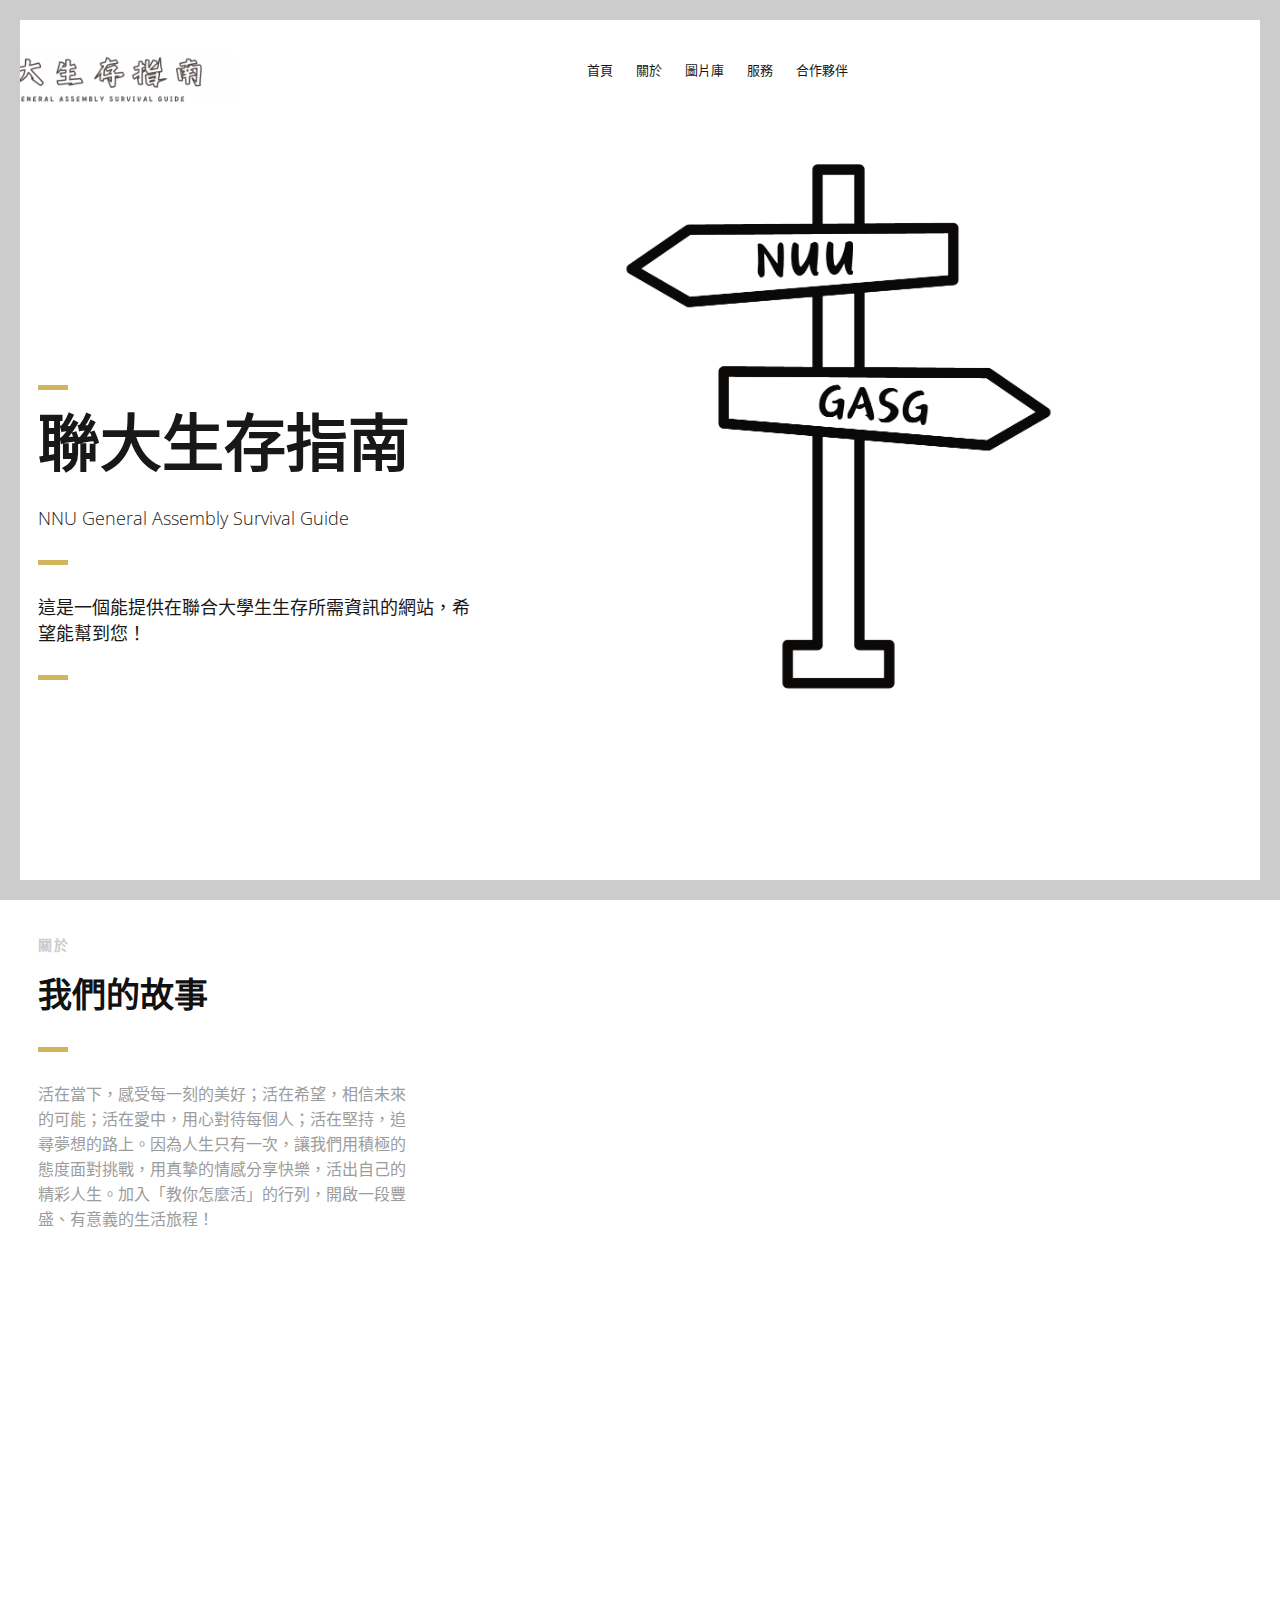
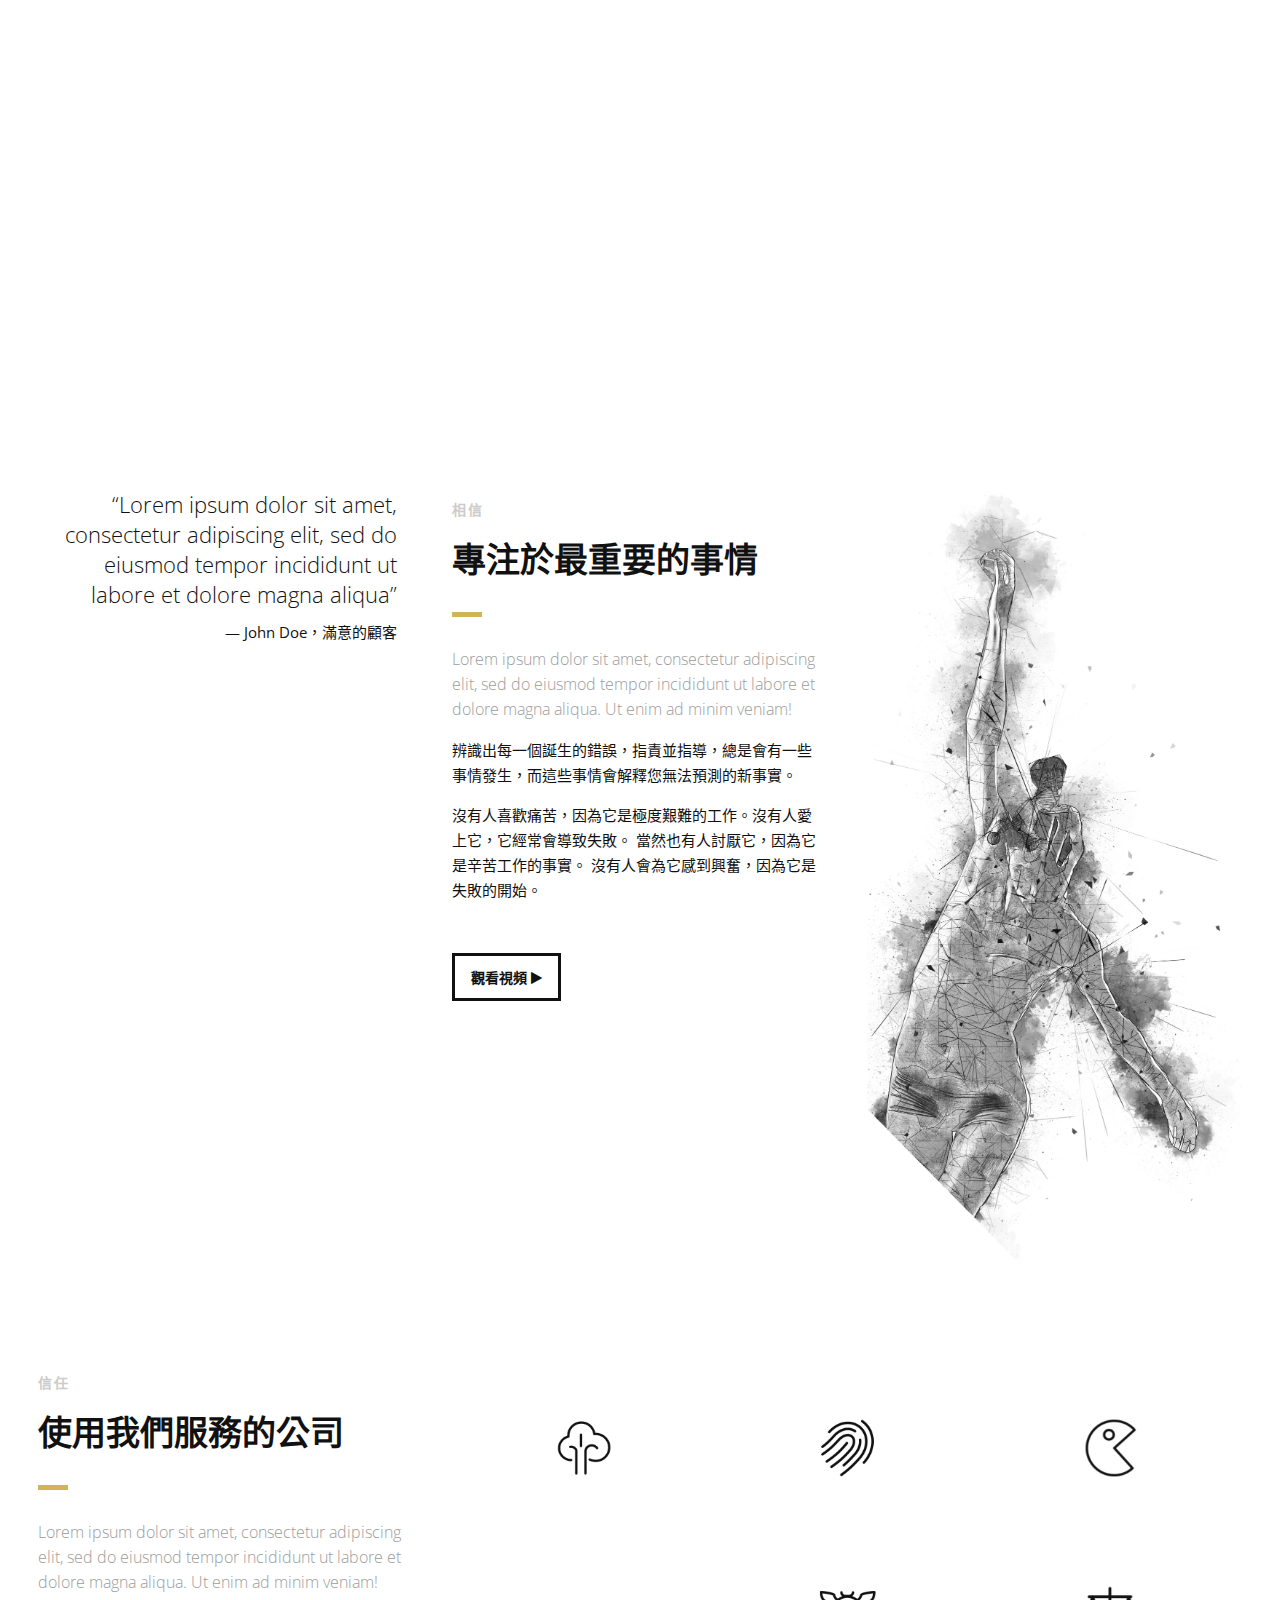
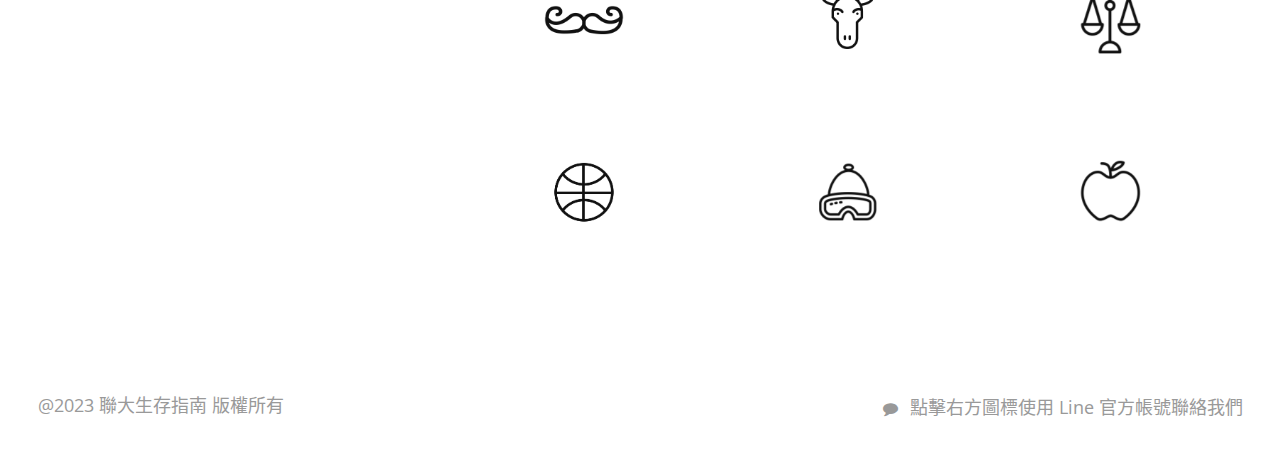
<file: index.html>
<!DOCTYPE html>
<html lang="zh-TW">
<head>
    <meta charset="UTF-8">

    <!-- 頁面標題 -->
    <title>聯大生存指南</title>

    <!-- Meta 關鍵字和描述 -->
    <meta name="keywords" content="">
    <meta name="description" content="">
    <meta name="viewport" content="width=device-width, initial-scale=1.0, user-scalable=no"/>

    <!-- Favicon -->
    <link rel="shortcut icon" href="images/favicon.ico" title="Favicon"/>

    <!-- 主要 CSS 檔案 -->
    <link rel="stylesheet" href="css/style.css">

    <!-- Namari Color CSS -->
    <link rel="stylesheet" href="css/namari-color.css">

    <!-- Icon Fonts - Font Awesome Icons -->
    <link rel="stylesheet" href="css/font-awesome.min.css">

    <!-- Animate CSS -->
    <link href="css/animate.css" rel="stylesheet" type="text/css">

    <!-- Google Webfonts -->
    <link href='https://fonts.googleapis.com/css?family=Open+Sans:400,300,600,700,800' rel='stylesheet' type='text/css'>
</head>
<body>

<!-- 預載動畫 -->
<div id="preloader">
    <div id="status" class="la-ball-triangle-path">
        <div></div>
        <div></div>
        <div></div>
    </div>
</div>
<!-- 預載動畫結束 -->

<div class="page-border" data-wow-duration="0.7s" data-wow-delay="0.2s">
    <div class="top-border wow fadeInDown animated" style="visibility: visible; animation-name: fadeInDown;"></div>
    <div class="right-border wow fadeInRight animated" style="visibility: visible; animation-name: fadeInRight;"></div>
    <div class="bottom-border wow fadeInUp animated" style="visibility: visible; animation-name: fadeInUp;"></div>
    <div class="left-border wow fadeInLeft animated" style="visibility: visible; animation-name: fadeInLeft;"></div>
</div>

<div id="wrapper">

    <header id="banner" class="scrollto clearfix" data-enllax-ratio=".5">
        <div id="header" class="nav-collapse">
            <div class="row clearfix">
                <div class="col-1">

                    <!-- Logo -->
                    <div id="logo">
                        <!-- 橫幅上顯示的標誌 -->
                        <img src="images/logo.png" id="banner-logo" alt="登陸頁"/>
                        <!-- 沿用在粘性導航欄上的標誌 -->
                        <img src="images/logo-2.png" id="navigation-logo" alt="登陸頁"/>
                    </div>
                    <!-- Logo 結束 -->

                    <aside>
                        
                    </aside>

                    <!-- 主導覽 -->
                    <nav id="nav-main">
                        <ul>
                            <li>
                                <a href="#banner">首頁</a>
                            </li>
                            <li>
                                <a href="#about">關於</a>
                            </li>
                            <li>
                                <a href="#gallery">圖片庫</a>
                            </li>
                            <li>
                                <a href="#services">服務</a>
                            </li>
                            <li>
                                <a href="#clients">合作夥伴</a>
                            </li>
                        </ul>
                    </nav>
                    <!-- 主導覽結束 -->

                    <div id="nav-trigger"><span></span></div>
                    <nav id="nav-mobile"></nav>

                </div>
            </div>
        </div>
        <!-- 頁首結束 -->

        <!-- 橫幅內容 -->
        <div id="banner-content" class="row clearfix">
            <div class="col-38">
                <div class="section-heading">
                    
                    <h1>聯大生存指南</h1>
                    <h2>NNU General Assembly Survival Guide</h2>
                    <h2>這是一個能提供在聯合大學生生存所需資訊的網站，希望能幫到您！</h2>
                </div>
            </div>
        </div>
        <!-- 橫幅內容結束 -->
    </header>

    <!-- 主要內容區域 -->
    <main id="content">
       
        <!--介紹-->
        <section id="about" class="introduction scrollto">
            <div class="row clearfix">
                <div class="col-3">
                    <div class="section-heading">
                        <h3>關於</h3>
                        <h2 class="section-title">我們的故事</h2>
                        <p class="section-subtitle">活在當下，感受每一刻的美好；活在希望，相信未來的可能；活在愛中，用心對待每個人；活在堅持，追尋夢想的路上。因為人生只有一次，讓我們用積極的態度面對挑戰，用真摯的情感分享快樂，活出自己的精彩人生。加入「教你怎麼活」的行列，開啟一段豐盛、有意義的生活旅程！</p>
                    </div>
                </div>
                <div class="col-2-3">
                    <!--圖示區塊-->
                    <div class="col-2 icon-block icon-top wow fadeInUp" data-wow-delay="0.1s">
                        <!--圖示-->
                        <div class="icon">
                            <i class="fa fa-html5 fa-2x"></i>
                        </div>
                        <!--圖示區塊描述-->
                        <div class="icon-block-description">
                            <h4>豐富</h4>
                            <p>具有豐富的資料儲備量供您查閱．</p>
                        </div>
                    </div>
                    <!--圖示區塊結束-->
                    <!--圖示區塊-->
                    <div class="col-2 icon-block icon-top wow fadeInUp" data-wow-delay="0.3s">
                        <!--圖示-->
                        <div class="icon">
                            <i class="fa fa-bolt fa-2x"></i>
                        </div>
                        <!--圖示區塊描述-->
                        <div class="icon-block-description">
                            <h4>簡約</h4>
                            <p>畫面簡潔、易用，提供舒適的檢閱體驗．</p>
                        </div>
                    </div>
                    <!--圖示區塊結束-->
                    <!--圖示區塊-->
                    <div class="col-2 icon-block icon-top wow fadeInUp" data-wow-delay="0.5s">
                        <!--圖示-->
                        <div class="icon">
                            <i class="fa fa-tablet fa-2x"></i>
                        </div>
                        <!--圖示區塊描述-->
                        <div class="icon-block-description">
                            <h4>設備通用</h4>
                            <p>在這個時代，我們的設備和螢幕大小各異，我們確保您的頁面在任何裝置上都有最佳的體驗．</p>
                        </div>
                    </div>
                    <!--圖示區塊結束-->
                    <!--圖示區塊-->
                    <div class="col-2 icon-block icon-top wow fadeInUp" data-wow-delay="0.7s">
                        <!--圖示-->
                        <div class="icon">
                            <i class="fa fa-rocket fa-2x"></i>
                        </div>
                        <!--圖示區塊描述-->
                        <div class="icon-block-description">
                            <h4>持續更新</h4>
                            <p>網頁內容持續更新，確保最新的資訊來源．</p>
                        </div>
                    </div>
                    <!--圖示區塊結束-->
                </div>
            </div>
        </section>
        <!--介紹結束-->

        <!--圖片庫-->
        <aside id="gallery" class="row text-center scrollto clearfix" data-featherlight-gallery data-featherlight-filter="a">
            <a href="images/gallery-images/gallery-image-1.jpg" data-featherlight="image" class="col-3 wow fadeIn" data-wow-delay="0.1s"><img src="images/gallery-images/gallery-image-1.jpg" alt="登陸頁"/></a>
            <a href="images/gallery-images/gallery-image-2.jpg" data-featherlight="image" class="col-3 wow fadeIn" data-wow-delay="0.3s"><img src="images/gallery-images/gallery-image-2.jpg" alt="登陸頁"/></a>
            <a href="images/gallery-images/gallery-image-3.jpg" data-featherlight="image" class="col-3 wow fadeIn" data-wow-delay="0.5s"><img src="images/gallery-images/gallery-image-3.jpg" alt="登陸頁"/></a>
            <a href="images/gallery-images/gallery-image-4.jpg" data-featherlight="image" class="col-3 wow fadeIn" data-wow-delay="1.1s"><img src="images/gallery-images/gallery-image-4.jpg" alt="登陸頁"/></a>
            <a href="images/gallery-images/gallery-image-5.jpg" data-featherlight="image" class="col-3 wow fadeIn" data-wow-delay="0.9s"><img src="images/gallery-images/gallery-image-5.jpg" alt="登陸頁"/></a>
            <a href="images/gallery-images/gallery-image-6.jpg" data-featherlight="image" class="col-3 wow fadeIn" data-wow-delay="0.7s"><img src="images/gallery-images/gallery-image-6.jpg" alt="登陸頁"/></a>
        </aside>
        <!--圖片庫結束-->

        <!--內容區域-->
        <div id="services" class="scrollto clearfix">
            <div class="row no-padding-bottom clearfix">
                <!--左側內容-->
                <div class="col-3">
                    <!--用戶評價-->
                    <blockquote class="testimonial text-right bigtest">
                        <q>Lorem ipsum dolor sit amet, consectetur adipiscing elit, sed do eiusmod tempor incididunt ut labore et dolore magna aliqua</q>
                        <footer>— John Doe，滿意的顧客</footer>
                    </blockquote>
                    <!-- 結束評價-->

                </div>
                <!-- 左側內容結束-->

                <!-- 右側內容-->
                <div class="col-3">
                    <div class="section-heading">
                        <h3>相信</h3>
                        <h2 class="section-title">專注於最重要的事情</h2>
                        <p class="section-subtitle">Lorem ipsum dolor sit amet, consectetur adipiscing elit, sed do eiusmod tempor incididunt ut labore et dolore magna aliqua. Ut enim ad minim veniam!</p>
                    </div>
                    <p>辨識出每一個誕生的錯誤，指責並指導，總是會有一些事情發生，而這些事情會解釋您無法預測的新事實。</p>
                    <p>
                        沒有人喜歡痛苦，因為它是極度艱難的工作。沒有人愛上它，它經常會導致失敗。
                        當然也有人討厭它，因為它是辛苦工作的事實。
                        沒有人會為它感到興奮，因為它是失敗的開始。
                    </p>
                    <!-- 將"UYJ5IjBRlW8"替換為您YouTube視頻的ID（在URL中找到） -->
                    <a href="#" data-videoid="UYJ5IjBRlW8" data-videosite="youtube" class="button video link-lightbox">
                        觀看視頻 <i class="fa fa-play" aria-hidden="true"></i>
                    </a>
                </div>
                <!-- 右側內容結束-->

                <div class="col-3">
                    <img src="images/dancer.jpg" alt="舞者"/>
                </div>

            </div>
        </div>
        <!-- 內容區域結束-->
        

        <!-- 客戶-->
        <section id="clients" class="scrollto clearfix">
            <div class="row clearfix">

                <div class="col-3">

                    <div class="section-heading">
                        <h3>信任</h3>
                        <h2 class="section-title">使用我們服務的公司</h2>
                        <p class="section-subtitle">Lorem ipsum dolor sit amet, consectetur adipiscing elit, sed do eiusmod tempor incididunt ut labore et dolore magna aliqua. Ut enim ad minim veniam!</p>
                    </div>

                </div>

                <div class="col-2-3">

                    <a href="#" class="col-3">
                        <img src="images/company-images/company-logo1.png" alt="公司"/>
                        <div class="client-overlay"><span>Tree</span></div>
                    </a>
                    <a href="#" class="col-3">
                        <img src="images/company-images/company-logo2.png" alt="公司"/>
                        <div class="client-overlay"><span>Fingerprint</span></div>
                    </a>
                    <a href="#" class="col-3">
                        <img src="images/company-images/company-logo3.png" alt="公司"/>
                        <div class="client-overlay"><span>The Man</span></div>
                    </a>
                    <a href="#" class="col-3">
                        <img src="images/company-images/company-logo4.png" alt="公司"/>
                        <div class="client-overlay"><span>Mustache</span></div>
                    </a>
                    <a href="#" class="col-3">
                        <img src="images/company-images/company-logo5.png" alt="公司"/>
                        <div class="client-overlay"><span>Goat</span></div>
                    </a>
                    <a href="#" class="col-3">
                        <img src="images/company-images/company-logo6.png" alt="公司"/>
                        <div class="client-overlay"><span>Justice</span></div>
                    </a>
                    <a href="#" class="col-3">
                        <img src="images/company-images/company-logo7.png" alt="公司"/>
                        <div class="client-overlay"><span>Ball</span></div>
                    </a>
                    <a href="#" class="col-3">
                        <img src="images/company-images/company-logo8.png" alt="公司"/>
                        <div class="client-overlay"><span>Cold</span></div>
                    </a>

                    <a href="#" class="col-3">
                        <img src="images/company-images/company-logo9.png" alt="公司"/>
                        <div class="client-overlay"><span>Cold</span></div>
                    </a>

                </div>

            </div>
        </section>
        <!--結束客戶-->

    </main>
    <!--結束主內容區域-->

    <!--頁腳-->
    <footer id="landing-footer" class="clearfix">
        <div class="row clearfix">

            <p id="copyright" class="col-2" style="font-size: 18px;">@2023   <a href="https://www.shapingrain.com" style="font-size: 18px;"> 聯大生存指南 </a> 版權所有 </p>

            <!-- 頁腳的社交圖標-->
            <ul class="col-2 social-icons">
                <li>
                    <a target="_blank" title="Line" href="https://line.me/ti/p/@251fdpaa">
                        <i class="fa fa-comment fa-1x"></i><span>Line</span>
                    </a>
                    <span style="display: inline-block; font-size: 18px;">點擊右方圖標使用 Line 官方帳號聯絡我們</span>
                </li>
            </ul>
            <!--結束頁腳的社交圖標-->



        </div>
    </footer>
    <!--結束頁腳-->

</div>

<!-- 包含JavaScript資源 -->
<script src="js/jquery.1.8.3.min.js"></script>
<script src="js/wow.min.js"></script>
<script src="js/featherlight.min.js"></script>
<script src="js/featherlight.gallery.min.js"></script>
<script src="js/jquery.enllax.min.js"></script>
<script src="js/jquery.scrollUp.min.js"></script>
<script src="js/jquery.easing.min.js"></script>
<script src="js/jquery.stickyNavbar.min.js"></script>
<script src="js/jquery.waypoints.min.js"></script>
<script src="js/images-loaded.min.js"></script>
<script src="js/lightbox.min.js"></script>
<script src="js/site.js"></script>

</body>
</html>
</file>
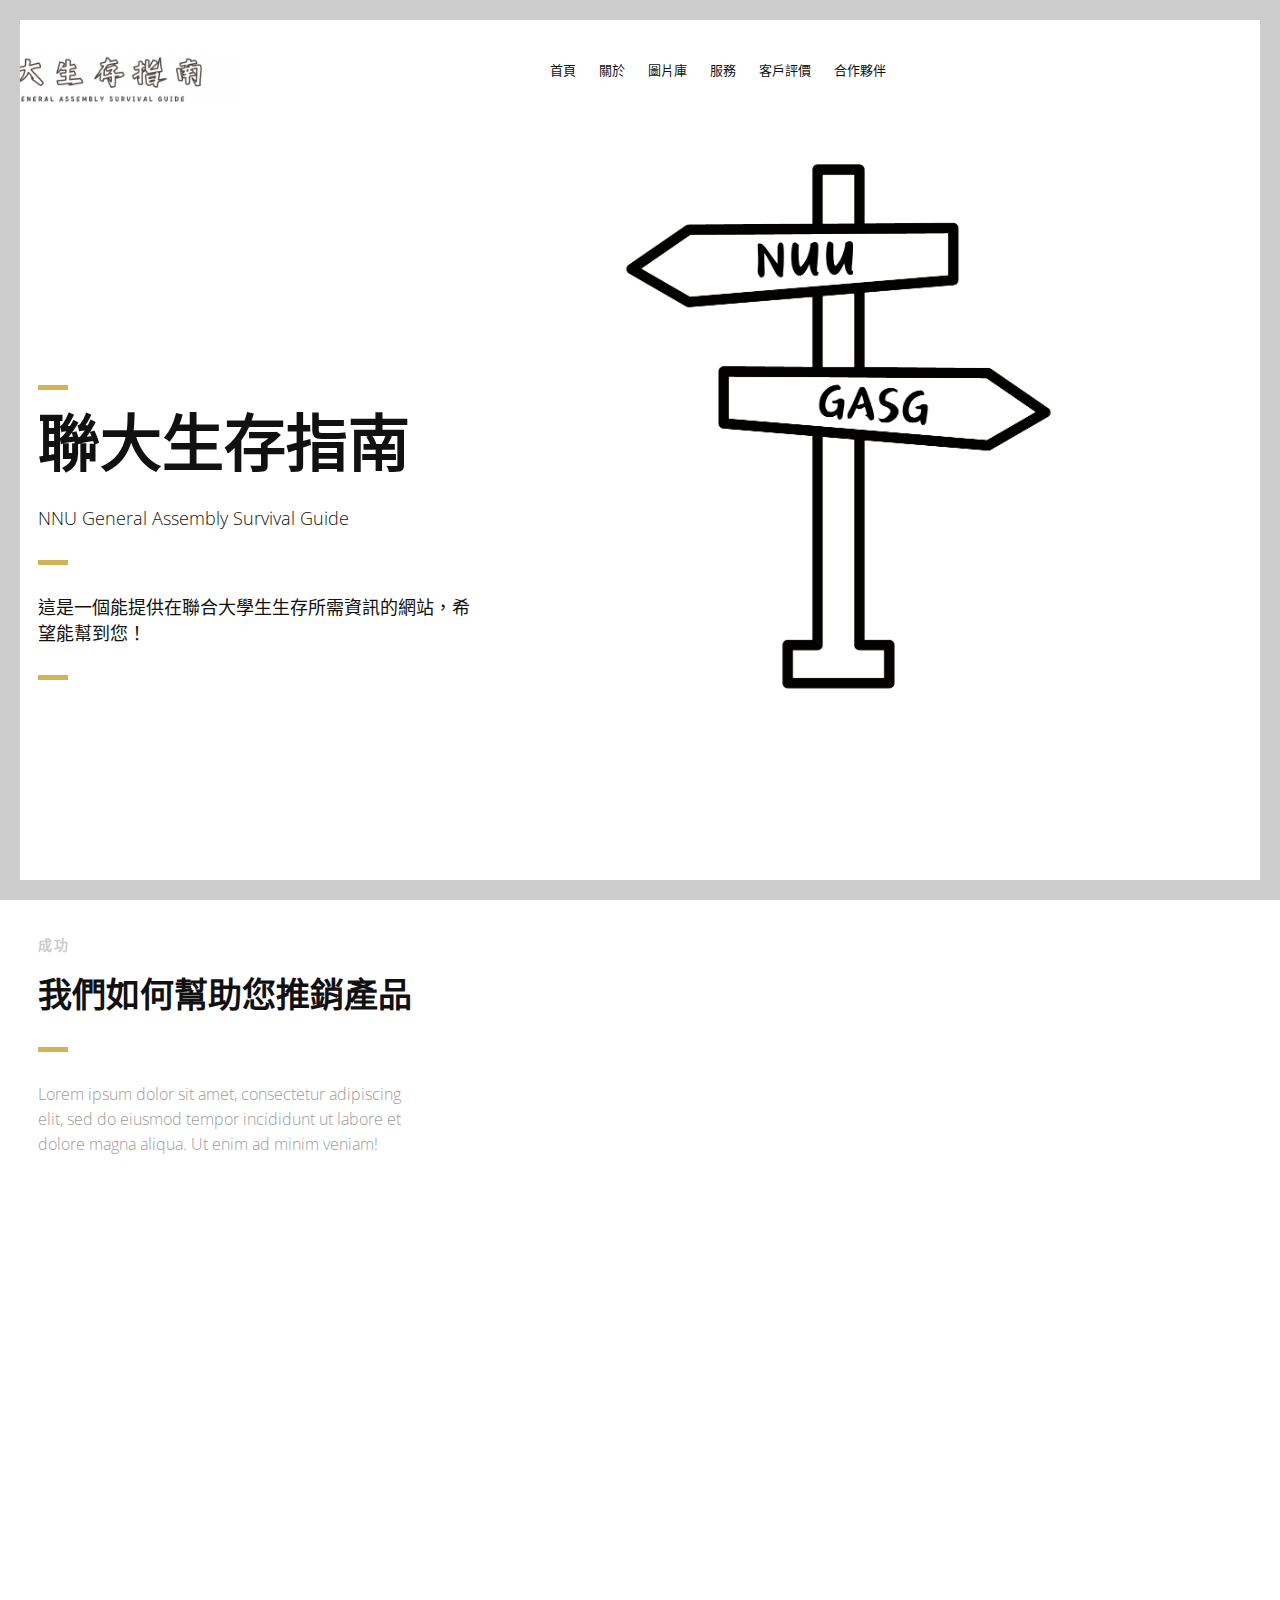
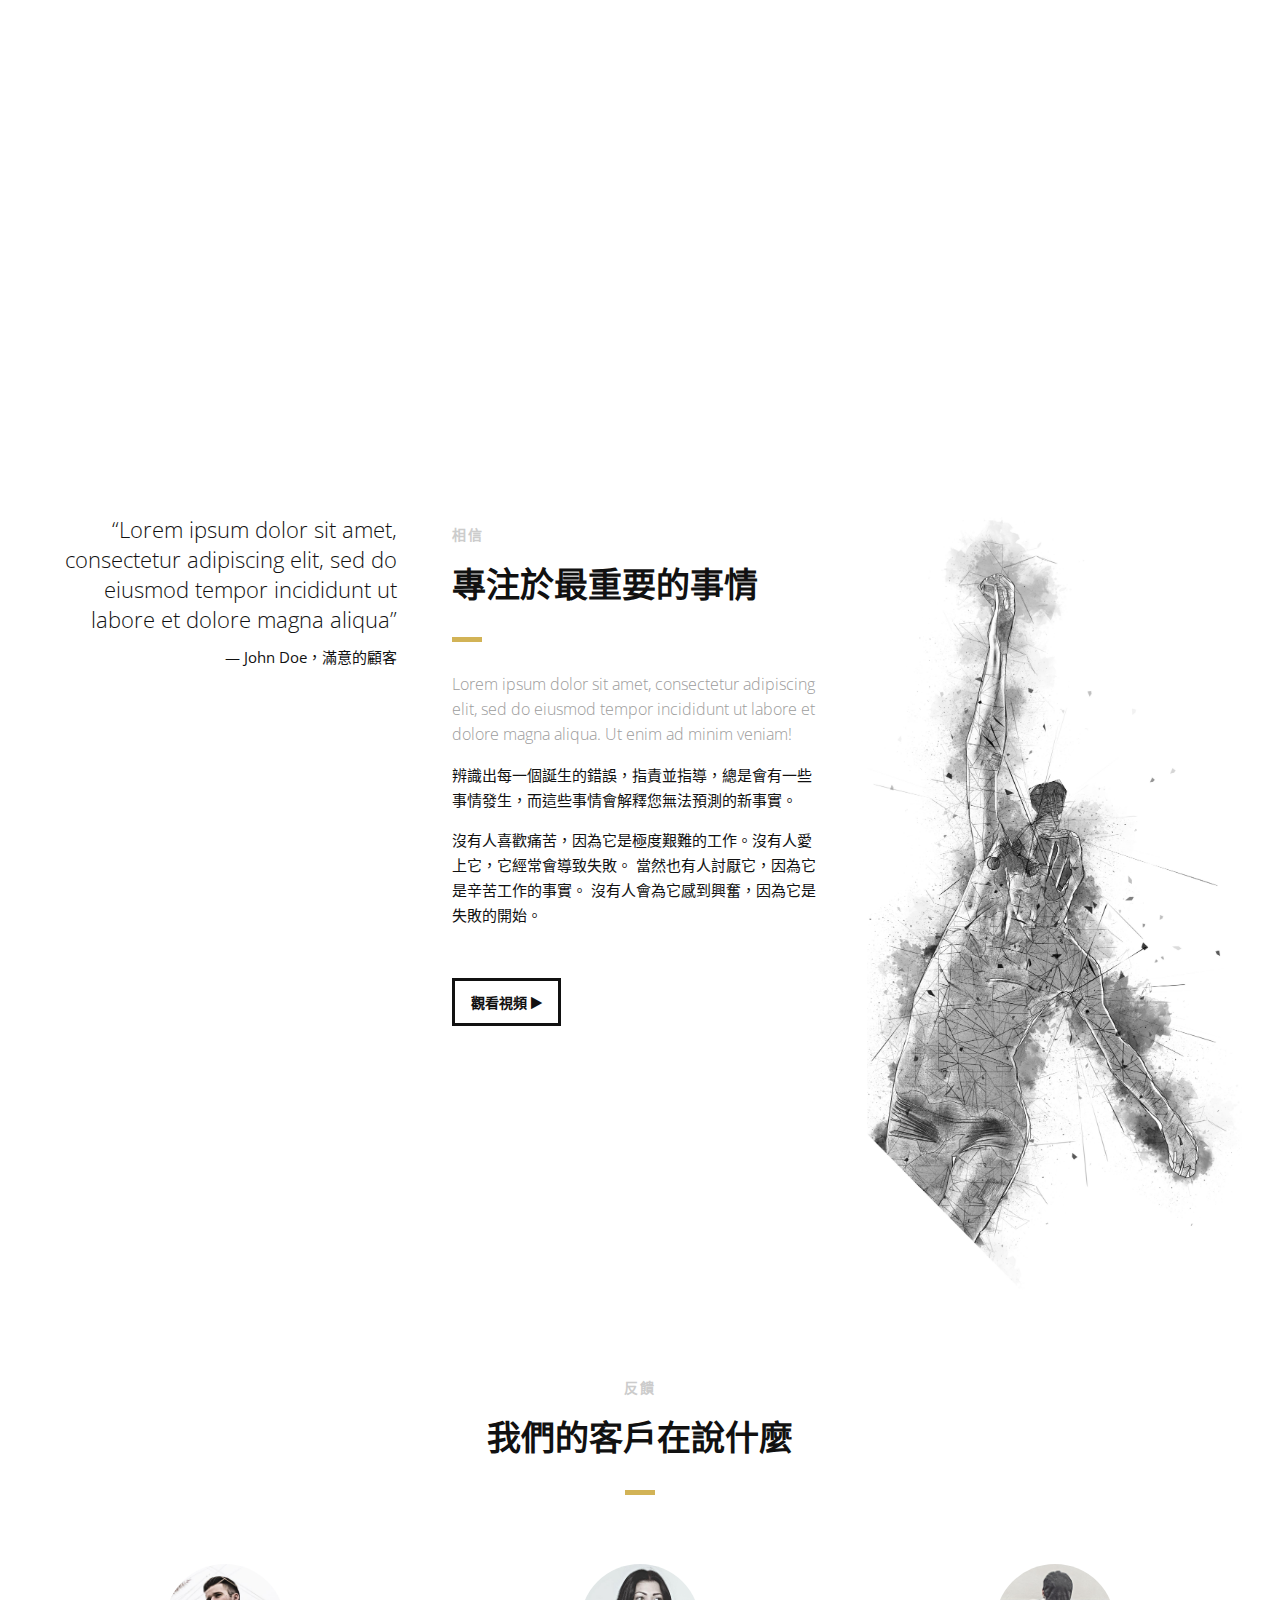
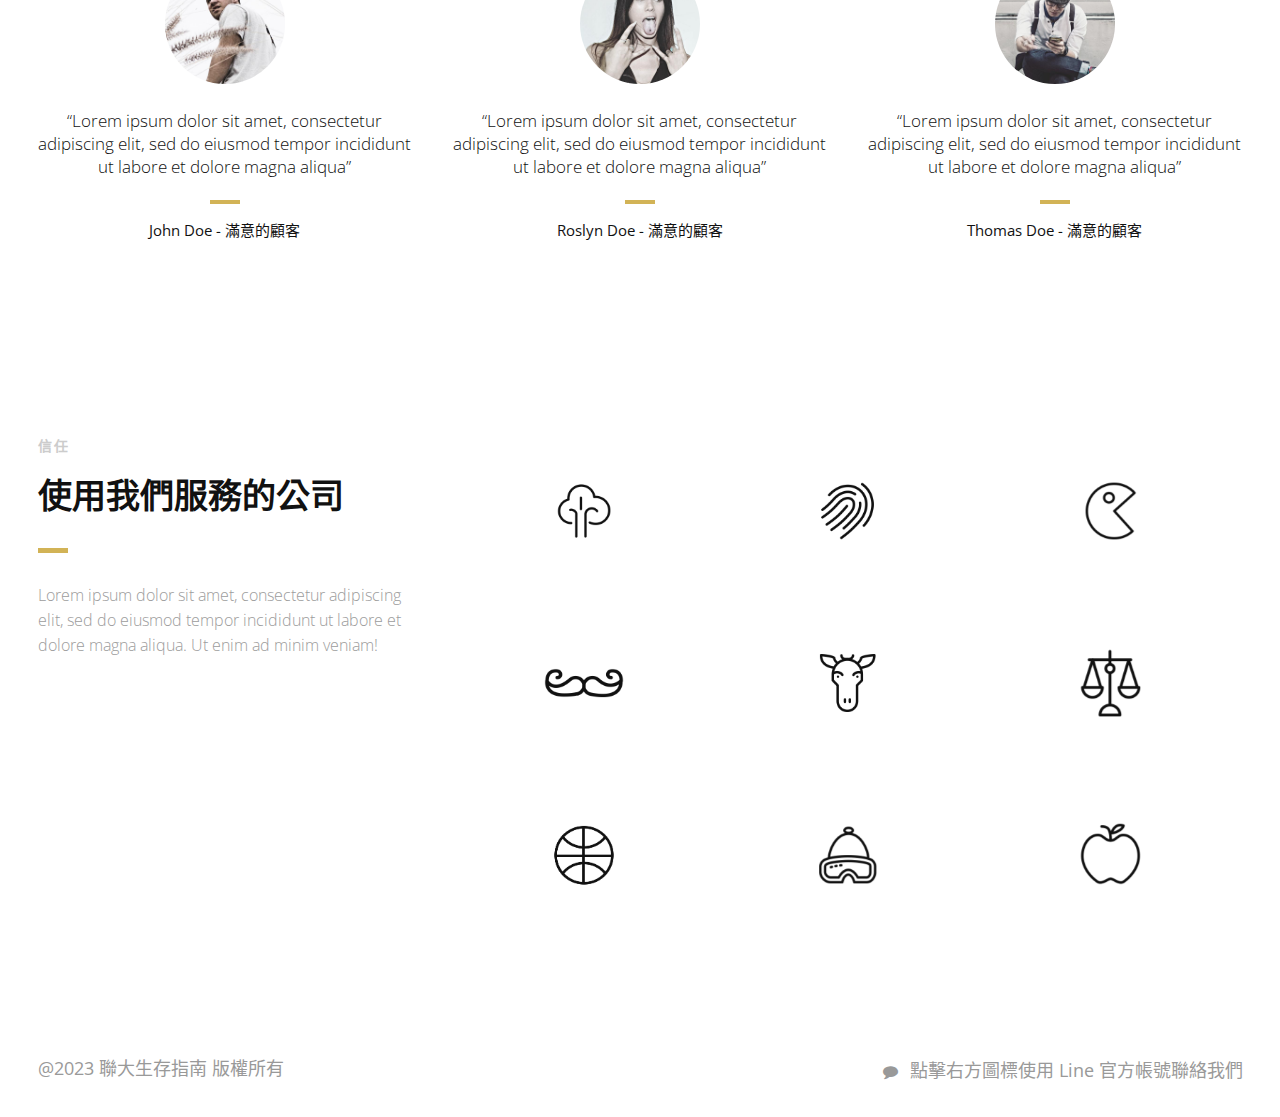
<file: Index.html>
<!DOCTYPE html>
<html lang="zh-TW">
<head>
    <meta charset="UTF-8">

    <!-- 頁面標題 -->
    <title>Namari - 免費登陸頁模板</title>

    <!-- Meta 關鍵字和描述 -->
    <meta name="keywords" content="">
    <meta name="description" content="">
    <meta name="viewport" content="width=device-width, initial-scale=1.0, user-scalable=no"/>

    <!-- Favicon -->
    <link rel="shortcut icon" href="images/favicon.ico" title="Favicon"/>

    <!-- 主要 CSS 檔案 -->
    <link rel="stylesheet" href="css/style.css">

    <!-- Namari Color CSS -->
    <link rel="stylesheet" href="css/namari-color.css">

    <!-- Icon Fonts - Font Awesome Icons -->
    <link rel="stylesheet" href="css/font-awesome.min.css">

    <!-- Animate CSS -->
    <link href="css/animate.css" rel="stylesheet" type="text/css">

    <!-- Google Webfonts -->
    <link href='https://fonts.googleapis.com/css?family=Open+Sans:400,300,600,700,800' rel='stylesheet' type='text/css'>
</head>
<body>

<!-- 預載動畫 -->
<div id="preloader">
    <div id="status" class="la-ball-triangle-path">
        <div></div>
        <div></div>
        <div></div>
    </div>
</div>
<!-- 預載動畫結束 -->

<div class="page-border" data-wow-duration="0.7s" data-wow-delay="0.2s">
    <div class="top-border wow fadeInDown animated" style="visibility: visible; animation-name: fadeInDown;"></div>
    <div class="right-border wow fadeInRight animated" style="visibility: visible; animation-name: fadeInRight;"></div>
    <div class="bottom-border wow fadeInUp animated" style="visibility: visible; animation-name: fadeInUp;"></div>
    <div class="left-border wow fadeInLeft animated" style="visibility: visible; animation-name: fadeInLeft;"></div>
</div>

<div id="wrapper">

    <header id="banner" class="scrollto clearfix" data-enllax-ratio=".5">
        <div id="header" class="nav-collapse">
            <div class="row clearfix">
                <div class="col-1">

                    <!-- Logo -->
                    <div id="logo">
                        <!-- 橫幅上顯示的標誌 -->
                        <img src="images/logo.png" id="banner-logo" alt="登陸頁"/>
                        <!-- 沿用在粘性導航欄上的標誌 -->
                        <img src="images/logo-2.png" id="navigation-logo" alt="登陸頁"/>
                    </div>
                    <!-- Logo 結束 -->

                    <aside>
                        
                    </aside>

                    <!-- 主導覽 -->
                    <nav id="nav-main">
                        <ul>
                            <li>
                                <a href="#banner">首頁</a>
                            </li>
                            <li>
                                <a href="#about">關於</a>
                            </li>
                            <li>
                                <a href="#gallery">圖片庫</a>
                            </li>
                            <li>
                                <a href="#services">服務</a>
                            </li>
                            <li>
                                <a href="#testimonials">客戶評價</a>
                            </li>
                            <li>
                                <a href="#clients">合作夥伴</a>
                            </li>
                        </ul>
                    </nav>
                    <!-- 主導覽結束 -->

                    <div id="nav-trigger"><span></span></div>
                    <nav id="nav-mobile"></nav>

                </div>
            </div>
        </div>
        <!-- 頁首結束 -->

        <!-- 橫幅內容 -->
        <div id="banner-content" class="row clearfix">
            <div class="col-38">
                <div class="section-heading">
                    
                    <h1>聯大生存指南</h1>
                    <h2>NNU General Assembly Survival Guide</h2>
                    <h2>這是一個能提供在聯合大學生生存所需資訊的網站，希望能幫到您！</h2>
                </div>
            </div>
        </div>
        <!-- 橫幅內容結束 -->
    </header>

    <!-- 主要內容區域 -->
    <main id="content">
       
        <!--介紹-->
        <section id="about" class="introduction scrollto">
            <div class="row clearfix">
                <div class="col-3">
                    <div class="section-heading">
                        <h3>成功</h3>
                        <h2 class="section-title">我們如何幫助您推銷產品</h2>
                        <p class="section-subtitle">Lorem ipsum dolor sit amet, consectetur adipiscing elit, sed do eiusmod tempor incididunt ut labore et dolore magna aliqua. Ut enim ad minim veniam!</p>
                    </div>
                </div>
                <div class="col-2-3">
                    <!--圖示區塊-->
                    <div class="col-2 icon-block icon-top wow fadeInUp" data-wow-delay="0.1s">
                        <!--圖示-->
                        <div class="icon">
                            <i class="fa fa-html5 fa-2x"></i>
                        </div>
                        <!--圖示區塊描述-->
                        <div class="icon-block-description">
                            <h4>HTML5 &amp; CSS3</h4>
                            <p>具有新氫和氦的功能，每天都在研究這些材料，致力於深入了解這些材料。</p>
                        </div>
                    </div>
                    <!--圖示區塊結束-->
                    <!--圖示區塊-->
                    <div class="col-2 icon-block icon-top wow fadeInUp" data-wow-delay="0.3s">
                        <!--圖示-->
                        <div class="icon">
                            <i class="fa fa-bolt fa-2x"></i>
                        </div>
                        <!--圖示區塊描述-->
                        <div class="icon-block-description">
                            <h4>易於使用</h4>
                            <p>對於 vim 有真正的感覺，這個簡單的擴展將讓你更加強大。</p>
                        </div>
                    </div>
                    <!--圖示區塊結束-->
                    <!--圖示區塊-->
                    <div class="col-2 icon-block icon-top wow fadeInUp" data-wow-delay="0.5s">
                        <!--圖示-->
                        <div class="icon">
                            <i class="fa fa-tablet fa-2x"></i>
                        </div>
                        <!--圖示區塊描述-->
                        <div class="icon-block-description">
                            <h4>全面響應</h4>
                            <p>在這個時代，我們的設備和螢幕大小各異，我們確保您的頁面在任何裝置上都有最佳的體驗。</p>
                        </div>
                    </div>
                    <!--圖示區塊結束-->
                    <!--圖示區塊-->
                    <div class="col-2 icon-block icon-top wow fadeInUp" data-wow-delay="0.7s">
                        <!--圖示-->
                        <div class="icon">
                            <i class="fa fa-rocket fa-2x"></i>
                        </div>
                        <!--圖示區塊描述-->
                        <div class="icon-block-description">
                            <h4>視差效果</h4>
                            <p>我們通過視差效果提供一個引人入勝的用戶體驗，使您的網站更加動感。</p>
                        </div>
                    </div>
                    <!--圖示區塊結束-->
                </div>
            </div>
        </section>
        <!--介紹結束-->

        <!--圖片庫-->
        <aside id="gallery" class="row text-center scrollto clearfix" data-featherlight-gallery data-featherlight-filter="a">
            <a href="images/gallery-images/gallery-image-1.jpg" data-featherlight="image" class="col-3 wow fadeIn" data-wow-delay="0.1s"><img src="images/gallery-images/gallery-image-1.jpg" alt="登陸頁"/></a>
            <a href="images/gallery-images/gallery-image-2.jpg" data-featherlight="image" class="col-3 wow fadeIn" data-wow-delay="0.3s"><img src="images/gallery-images/gallery-image-2.jpg" alt="登陸頁"/></a>
            <a href="images/gallery-images/gallery-image-3.jpg" data-featherlight="image" class="col-3 wow fadeIn" data-wow-delay="0.5s"><img src="images/gallery-images/gallery-image-3.jpg" alt="登陸頁"/></a>
            <a href="images/gallery-images/gallery-image-4.jpg" data-featherlight="image" class="col-3 wow fadeIn" data-wow-delay="1.1s"><img src="images/gallery-images/gallery-image-4.jpg" alt="登陸頁"/></a>
            <a href="images/gallery-images/gallery-image-5.jpg" data-featherlight="image" class="col-3 wow fadeIn" data-wow-delay="0.9s"><img src="images/gallery-images/gallery-image-5.jpg" alt="登陸頁"/></a>
            <a href="images/gallery-images/gallery-image-6.jpg" data-featherlight="image" class="col-3 wow fadeIn" data-wow-delay="0.7s"><img src="images/gallery-images/gallery-image-6.jpg" alt="登陸頁"/></a>
        </aside>
        <!--圖片庫結束-->

        <!--內容區域-->
        <div id="services" class="scrollto clearfix">
            <div class="row no-padding-bottom clearfix">
                <!--左側內容-->
                <div class="col-3">
                    <!--用戶評價-->
                    <blockquote class="testimonial text-right bigtest">
                        <q>Lorem ipsum dolor sit amet, consectetur adipiscing elit, sed do eiusmod tempor incididunt ut labore et dolore magna aliqua</q>
                        <footer>— John Doe，滿意的顧客</footer>
                    </blockquote>
                    <!-- 結束評價-->

                </div>
                <!-- 左側內容結束-->

                <!-- 右側內容-->
                <div class="col-3">
                    <div class="section-heading">
                        <h3>相信</h3>
                        <h2 class="section-title">專注於最重要的事情</h2>
                        <p class="section-subtitle">Lorem ipsum dolor sit amet, consectetur adipiscing elit, sed do eiusmod tempor incididunt ut labore et dolore magna aliqua. Ut enim ad minim veniam!</p>
                    </div>
                    <p>辨識出每一個誕生的錯誤，指責並指導，總是會有一些事情發生，而這些事情會解釋您無法預測的新事實。</p>
                    <p>
                        沒有人喜歡痛苦，因為它是極度艱難的工作。沒有人愛上它，它經常會導致失敗。
                        當然也有人討厭它，因為它是辛苦工作的事實。
                        沒有人會為它感到興奮，因為它是失敗的開始。
                    </p>
                    <!-- 將"UYJ5IjBRlW8"替換為您YouTube視頻的ID（在URL中找到） -->
                    <a href="#" data-videoid="UYJ5IjBRlW8" data-videosite="youtube" class="button video link-lightbox">
                        觀看視頻 <i class="fa fa-play" aria-hidden="true"></i>
                    </a>
                </div>
                <!-- 右側內容結束-->

                <div class="col-3">
                    <img src="images/dancer.jpg" alt="舞者"/>
                </div>

            </div>
        </div>
        <!-- 內容區域結束-->

        <!-- 用戶評價-->
        <aside id="testimonials" class="scrollto text-center" data-enllax-ratio=".2">
            <div class="row clearfix">

                <div class="section-heading">
                    <h3>反饋</h3>
                    <h2 class="section-title">我們的客戶在說什麼</h2>
                </div>

                <!-- 用戶評價-->
                <blockquote class="col-3 testimonial classic">
                    <img src="images/user-images/user-1.jpg" alt="用戶"/>
                    <q>Lorem ipsum dolor sit amet, consectetur adipiscing elit, sed do eiusmod tempor incididunt ut labore et dolore magna aliqua</q>
                    <footer>John Doe - 滿意的顧客</footer>
                </blockquote>
                <!-- 結束評價-->

                <!-- 用戶評價-->
                <blockquote class="col-3 testimonial classic">
                    <img src="images/user-images/user-2.jpg" alt="用戶"/>
                    <q>Lorem ipsum dolor sit amet, consectetur adipiscing elit, sed do eiusmod tempor incididunt ut labore et dolore magna aliqua</q>
                    <footer>Roslyn Doe - 滿意的顧客</footer>
                </blockquote>
                <!-- 結束評價-->

                <!-- 用戶評價-->
                <blockquote class="col-3 testimonial classic">
                    <img src="images/user-images/user-3.jpg" alt="用戶"/>
                    <q>Lorem ipsum dolor sit amet, consectetur adipiscing elit, sed do eiusmod tempor incididunt ut labore et dolore magna aliqua</q>
                    <footer>Thomas Doe - 滿意的顧客</footer>
                </blockquote>
                <!-- 結束評價-->

            </div>

        </aside>
        <!-- 結束用戶評價-->

        <!-- 客戶-->
        <section id="clients" class="scrollto clearfix">
            <div class="row clearfix">

                <div class="col-3">

                    <div class="section-heading">
                        <h3>信任</h3>
                        <h2 class="section-title">使用我們服務的公司</h2>
                        <p class="section-subtitle">Lorem ipsum dolor sit amet, consectetur adipiscing elit, sed do eiusmod tempor incididunt ut labore et dolore magna aliqua. Ut enim ad minim veniam!</p>
                    </div>

                </div>

                <div class="col-2-3">

                    <a href="#" class="col-3">
                        <img src="images/company-images/company-logo1.png" alt="公司"/>
                        <div class="client-overlay"><span>Tree</span></div>
                    </a>
                    <a href="#" class="col-3">
                        <img src="images/company-images/company-logo2.png" alt="公司"/>
                        <div class="client-overlay"><span>Fingerprint</span></div>
                    </a>
                    <a href="#" class="col-3">
                        <img src="images/company-images/company-logo3.png" alt="公司"/>
                        <div class="client-overlay"><span>The Man</span></div>
                    </a>
                    <a href="#" class="col-3">
                        <img src="images/company-images/company-logo4.png" alt="公司"/>
                        <div class="client-overlay"><span>Mustache</span></div>
                    </a>
                    <a href="#" class="col-3">
                        <img src="images/company-images/company-logo5.png" alt="公司"/>
                        <div class="client-overlay"><span>Goat</span></div>
                    </a>
                    <a href="#" class="col-3">
                        <img src="images/company-images/company-logo6.png" alt="公司"/>
                        <div class="client-overlay"><span>Justice</span></div>
                    </a>
                    <a href="#" class="col-3">
                        <img src="images/company-images/company-logo7.png" alt="公司"/>
                        <div class="client-overlay"><span>Ball</span></div>
                    </a>
                    <a href="#" class="col-3">
                        <img src="images/company-images/company-logo8.png" alt="公司"/>
                        <div class="client-overlay"><span>Cold</span></div>
                    </a>

                    <a href="#" class="col-3">
                        <img src="images/company-images/company-logo9.png" alt="公司"/>
                        <div class="client-overlay"><span>Cold</span></div>
                    </a>

                </div>

            </div>
        </section>
        <!--結束客戶-->

    </main>
    <!--結束主內容區域-->

    <!--頁腳-->
    <footer id="landing-footer" class="clearfix">
        <div class="row clearfix">

            <p id="copyright" class="col-2" style="font-size: 18px;">@2023   <a href="https://www.shapingrain.com" style="font-size: 18px;"> 聯大生存指南 </a> 版權所有 </p>

            <!-- 頁腳的社交圖標-->
            <ul class="col-2 social-icons">
                <li>
                    <a target="_blank" title="Line" href="https://line.me/ti/p/@your-line-id">
                        <i class="fa fa-comment fa-1x"></i><span>Line</span>
                    </a>
                    <span style="display: inline-block; font-size: 18px;">點擊右方圖標使用 Line 官方帳號聯絡我們</span>
                </li>
            </ul>
            <!--結束頁腳的社交圖標-->



        </div>
    </footer>
    <!--結束頁腳-->

</div>

<!-- 包含JavaScript資源 -->
<script src="js/jquery.1.8.3.min.js"></script>
<script src="js/wow.min.js"></script>
<script src="js/featherlight.min.js"></script>
<script src="js/featherlight.gallery.min.js"></script>
<script src="js/jquery.enllax.min.js"></script>
<script src="js/jquery.scrollUp.min.js"></script>
<script src="js/jquery.easing.min.js"></script>
<script src="js/jquery.stickyNavbar.min.js"></script>
<script src="js/jquery.waypoints.min.js"></script>
<script src="js/images-loaded.min.js"></script>
<script src="js/lightbox.min.js"></script>
<script src="js/site.js"></script>

</body>
</html>
</file>
<file: css/namari-color.css>
/* Namari Landing Page Dynamic Style Index

1. Website Default Styling
2. Navigation
3. Primary and Secondary Colors
4. Banner
5. Typography
6. Buttons
7. Footer


/*------------------------------------------------------------------------------------------*/
/* 1. Website Default Styling */
/*------------------------------------------------------------------------------------------*/


body {
    background:#fff;
}


/* Default Link Color */

a, .la-ball-triangle-path {
    color:#d2b356;
}

a:hover, #header.nav-solid nav a:hover {
    color:#d2b356;
}

/* Default Icon Color */

.icon i {
    color:#d2b356;
}

/* Border Color */

#banner .section-heading:before, .testimonial.classic footer:before {
    background: #d2b356;
}

.pricing-block-content:hover {
    border-color:#d2b356;
}


/*------------------------------------------------------------------------------------------*/
/* 2. Navigation */
/*------------------------------------------------------------------------------------------*/


/* Transparent Navigation Color on a Banner */

#header nav a, #header i {
    color:#111;
}


/* Navigation Colors when the Navigation is sticky and solid */ 

#header.nav-solid, #header.nav-solid a, #header.nav-solid i, #nav-mobile ul li a {
    color:#333;
}


/* Navigation Active State */

#header.nav-solid .active {
    color: #d2b356;
    border-color: #d2b356;
}    



/*------------------------------------------------------------------------------------------*/
/* 3. Primary and Secondary Colors */
/*------------------------------------------------------------------------------------------*/


/* Primary Background and Text Colors */

.primary-color, .featured .pricing {
    background-color:#d2b356;
}

.primary-color, .primary-color .section-title, .primary-color .section-subtitle, .featured .pricing, .featured .pricing p {
    color:#fff;    
}

.section-heading h2:after {
    background:#d2b356;
    content:"";
    display:block;
    width:30px;
    height:5px;
    margin-top:30px;
}

.text-center .section-heading h2:after {
    margin:30px auto 25px auto;
}

/* Primary Icon Colors */

.primary-color .icon i, .primary-color i {
    color:#fff;
}


/* Secondary Background and Text Colors */

.secondary-color {
    background-color:#f5f5f5;
}


/*------------------------------------------------------------------------------------------*/
/* 4. Banner */
/*------------------------------------------------------------------------------------------*/


/* Banner Background and Text Colors */

#banner {
    background: url("../images/banner-images/banner-image-1.jpg") no-repeat center top;
    background-size:cover;
}


/*------------------------------------------------------------------------------------------*/
/* 5. Typography */
/*------------------------------------------------------------------------------------------*/


body {
    font-family: 'Open Sans', sans-serif, Arial, Helvetica;
    font-size:15px;
    font-weight:normal;
    color:#111;
}

/* Logo, if you are using Fonts as Logo and not image

#logo h1 {
    font-family:;
    font-size:; 
    font-weight:;
    color:;
}

#logo h2 {
    font-family:;
    font-size:; 
    font-weight:;
    color:;
}

*/


/* Banner Typography */

#banner h1 {
    font-family: 'Open Sans', sans-serif, Arial, Helvetica;
    font-size:62px;
    line-height:60px;
    font-weight:800;
    color:#111;
}

#banner h2 {
    font-family: 'Open Sans', sans-serif, Arial, Helvetica;
    font-size:18px;
    font-weight:300;
    color:#111;
}


/* Section Title and Subtitle */

.section-title {
    font-family: 'Open Sans', sans-serif, Arial, Helvetica;
    font-size: 34px; 
    font-weight:700;
    color:#111;
}

.section-subtitle {
    font-family: 'Open Sans', sans-serif, Arial, Helvetica;
    font-size: 16px;
    font-weight:300;
    color:#9c9c9c;
}

/* Testimonial */

.testimonial q {
    font-family: 'Open Sans', sans-serif, Arial, Helvetica;
    font-size: 17px; 
    font-weight:300;
}

.testimonial.classic q, .testimonial.classic footer {
    color:#111;
}


/* Standard Headings h1-h6 */

h1 {
    font-family: 'Open Sans', sans-serif, Arial, Helvetica;
    font-size: 40px; 
    font-weight:300;
    color:#111;
}

h2 {
    font-family: 'Open Sans', sans-serif, Arial, Helvetica;
    font-size: 34px; 
    font-weight:300;
    color:#111;
}

h3 {
    font-family: 'Open Sans', sans-serif, Arial, Helvetica;
    font-size: 30px; 
    font-weight:700;
    color:#111;
}

h4 {
    font-family: 'Open Sans', sans-serif, Arial, Helvetica;
    font-size: 18px; 
    font-weight:400;
    color:#111;
}

h5 {
    font-family: 'Open Sans', sans-serif, Arial, Helvetica;
    font-size: 16px; 
    font-weight:400;
    color:#111;
}

h6 {
    font-family: 'Open Sans', sans-serif, Arial, Helvetica;
    font-size: 14px; 
    font-weight:400;
    color:#111;
}


/*------------------------------------------------------------------------------------------*/
/* 6. Buttons */
/*------------------------------------------------------------------------------------------*/

/* ----------Default Buttons---------- */


/* Button Text */

.button, input[type="submit"]  {
    font-family: 'Open Sans', sans-serif, Arial, Helvetica;
    font-size:14px;
    font-weight:bold;
    color:#111;
}


/* Button Color */

.button, input[type="submit"] {
    border-color:#111;
}


/* Button Hover Color */

.button:hover,  input[type="submit"]:hover {
    border-color:#d2b356;
    color:#d2b356;
}


/* ----------Banner Buttons---------- */


/* Button Text */

#banner .button {
    font-family: 'Open Sans', sans-serif, Arial, Helvetica;
    font-size:16px;
    color:#111;
}


/* Button Color */

#banner .button {
    border-color:#111;
}


/* Button Hover Color */

#banner .button:hover {
    color:#d2b356;
    border-color:#d2b356;
}


/*------------------------------------------------------------------------------------------*/
/* 7. Footer */
/*------------------------------------------------------------------------------------------*/

#landing-footer, #landing-footer p, #landing-footer a {
    font-family: 'Open Sans', sans-serif, Arial, Helvetica;
    font-size:12px;
    font-weight:normal;
    color:#999;
}

/* Footer Icon Color */

#landing-footer i {
    color:#999;
}
</file>
<file: css/style.css>
/* Namari Landing Page v.1.1.0 Style Index - a free landing page by shapingrain.com

1. Default and Reset styles
- 1.1 Input Elements
2. Global elements
- 2.1 Header
- 2.2 Logo
- 2.3 Buttons
- 2.4 Navigation
- 2.5 Social Elements
- 2.6 Images
3. Fonts and Headings
4. Banner
- 4.1 SignUp Form
5. Content Elements
- 5.1 Icons
- 5.2 Parallax Elements
- 5.3 Divider
6. Landing Page Sections
- 6.1 Features
- 6.2 Testimonials
- 6.3 Gallery
- 6.4 Video
- 6.5 Clients
- 6.6 Pricing Table
7. Footer


/*------------------------------------------------------------------------------------------*/
/* 1. Defaults & Reset of specific styles across browsers */
/*------------------------------------------------------------------------------------------*/

*, *:before, *:after {
    -webkit-box-sizing: border-box;
    -moz-box-sizing: border-box;
    box-sizing: border-box;
}

body, div, dl, dt, dd, ul, ol, li, h1, h2, h3, h4, h5, h6, pre, form, blockquote, th, td {
    margin: 0;
    padding: 0;
    direction: ltr;
}

body {
    margin: 0;
    padding: 0;
    -webkit-font-smoothing: antialiased;
    overflow-x: hidden;
}

p {
    line-height: 25px;
}

.row img {
    height: auto;
    max-width: 100%;
}

a {
    text-decoration: none;
    line-height: inherit;
    -webkit-transition: opacity 0.3s ease-out;
    -moz-transition: opacity 0.3s ease-out;
    -o-transition: opacity 0.3s ease-out;
    transition: opacity 0.3s ease-out;
}

iframe {
    border: 0 !important;
}

.parallax-window {
    min-height: 400px;
    background: transparent;
}

figure {
    margin: 0;
}

/* Page Border */

.page-border {
    position: fixed;
    z-index: 999999;
    pointer-events: none;
}

.page-border .bottom-border, .page-border .left-border, .page-border .right-border, .page-border .top-border {
    background: #f3f3ef;
    position: fixed;
    z-index: 9999;
}

.page-border > .top-border, .page-border > .right-border, .page-border > .bottom-border, .page-border > .left-border {
    padding: 11px;
    background: #ccc;
}

.page-border .bottom-border, .page-border .top-border {
    width: 100%;
    padding: 10px;
    left: 0;
}

.page-border .left-border, .page-border .right-border {
    padding: 10px;
    height: 100%;
    top: 0;
}

.page-border .top-border {
    top: 0;
}

.page-border .right-border {
    right: 0;
}

.page-border .bottom-border {
    bottom: 0;
}

.page-border .left-border {
    left: 0;
}

#wrapper {
    margin:0 15px;
    padding: 15px 0;
    position: relative;
}


/* --------- 1.1 Input Elements ---------- */

input, textarea {
    border: 1px solid #e1e1e1;
    padding: 10px;
    -webkit-transition: all .3s linear;
    -moz-transition: all .3s linear;
    transition: all .3s linear;
    border-radius: 3px;
}

input {
    height: 40px;
    margin: 3px 0;
    outline: none;
    line-height: normal;
    font-size: 14px;
}

input[type="submit"] {
    cursor: pointer;
    border-style: solid;
    border-width: 2px;
    padding-top: 0;
    padding-bottom: 0;
}

select {
    border: 1px solid #e1e1e1;
    height: 40px;
    padding: 5px;
}

input:focus, textarea:focus {
    box-shadow: inset 0 1px 3px rgba(0, 0, 0, 0.1);
}

*:focus {
    outline: none;
}

/*------------------------------------------------------------------------------------------*/
/* 2. Layout Elements */
/*------------------------------------------------------------------------------------------*/

section {
    clear: both;
    overflow: hidden;
}

/* Rows and Columns */

.row {
    max-width: 1245px;
    margin: 0 auto;
    padding: 75px 0;
    position: relative;
}

.no-padding-bottom .row, .no-padding-bottom div, .no-padding-bottom.row {
    padding-bottom: 0;
}

.no-padding-top.row, .no-padding-top div {
    padding-top: 0;
}

.big-padding-top {
    padding-top: 75px !important;
}

.big-padding-bottom {
    padding-bottom: 85px !important;
}

/* Targets all elements */

[class*='col-'] {
    float: left;
    padding: 20px;
}

#clients .col-2-3 [class*='col-'] {
    padding: 0;
}

/* Clearfix */

.clearfix:after {
    content: "";
    display: table;
    clear: both;
}

/* Main Widths */

.col-1 {
    width: 100%;
}

.col-2 {
    width: 50%;
}

.col-3 {
    width: 33.33%;
}

.col-4 {
    width: 25%;
}

.col-5 {
    width: 20%;
}

.col-6 {
    width: 16.6666666667%;
}

.col-7 {
    width: 14.2857142857%;
}

.col-8 {
    width: 12.5%;
}

.col-9 {
    width: 11.1111111111%;
}

.col-10 {
    width: 10%;
}

.col-11 {
    width: 9.09090909091%;
}

.col-12 {
    width: 8.33%;
}

.col-2-3 {
    width: 66.66%;
}

.col-3-4 {
    width: 75%;
}

.col-9-10 {
    width: 90%;
}

/* Golden Ratio */
.col-61 {
    width: 61.8%;
}

.col-38 {
    width: 38.2%;
}

/* --------- 2.1 Header --------- */

#header {
    height: 71px !important;
    overflow: visible;
    z-index: 9999;
    width: 100%;
    position: absolute !important;
}

#header .row {
    padding: 0;
}

#header aside {
    text-align: right;
}

#header ul {
    text-align: center;
}

#header li {
    display: inline-block;
    list-style: none;
    margin: 0;
}

/* --------- 2.2 Logo ---------- */

#logo {
    float: left;
    height: 71px;
    line-height: 75px;
    margin-right: 15px;
    transform: scale(2.3); /* 初始尺寸 */
    transition: transform 0.5s ease; /* 添加过渡效果 */
}

#logo h1,
#logo h2 {
    display: inline-block;
}

#banner #logo h1 {
    font-size: 28px;
    margin-right: 10px;
    font-weight: 900;
    padding: 0;
}

#logo h2 {
    font-size: 18px;
    padding: 0;
}

#logo img {
    max-height: 22px;
    vertical-align: middle;
    margin-right: 15px;
}

#navigation-logo {
    display: none;
}

.nav-solid #logo #banner-logo {
    display: none;
}

.nav-solid #logo #navigation-logo {
    display: inline-block;
}



/* --------- 2.3 Buttons ---------- */

.call-to-action {
    padding: 35px 0 35px 0;
}

/*Style*/

.button {
    font-size: 16px;
    margin: 35px 0;
    padding: 11px 16px;
    -webkit-transition: all .3s linear;
    -moz-transition: all .3s linear;
    transition: all .3s linear;
    display: inline-block;
    border-width: 3px;
    border-style: solid;
}

/* Play Button */

#video-section {
    position:relative;
}

.play-video {
    height:110px;
    position:absolute;
    top:50%;
    margin-top:-110px;
    width:100%;
}

.play-icon {
    display: inline-block;
    font-size: 0px;
    cursor: pointer;
    margin: 45px auto;
    width: 110px;
    height: 110px;
    border-radius: 50%;
    text-align: center;
    position: relative;
    z-index: 1;
}

.play-icon:after {
    pointer-events: none;
    position: absolute;
    width: 100%;
    height: 100%;
    border-radius: 50%;
    content: '';
    -webkit-box-sizing: content-box;
    -moz-box-sizing: content-box;
    box-sizing: content-box;
}

.play-icon:before {
    font-family: 'fontawesome';
    content: '\f144';
    speak: none;
    font-size: 74px;
    line-height: 110px;
    font-style: normal;
    font-weight: normal;
    font-variant: normal;
    text-transform: none;
    display: block;
    -webkit-font-smoothing: antialiased;
    color:#fff;
}

.play-video .play-icon {
    background: rgba(255, 255, 255, 0.5);
    -webkit-transition: -webkit-transform ease-out 0.3s, background 0.4s;
    -moz-transition: -moz-transform ease-out 0.3s, background 0.4s;
    transition: transform ease-out 0.3s, background 0.4s;
}

.play-video .play-icon:after {
    top: 0;
    left: 0;
    padding: 0;
    z-index: -1;
    box-shadow: 0 0 0 2px rgba(255, 255, 255, 0.1);
    opacity: 0;
    -webkit-transform: scale(0.9);
    -moz-transform: scale(0.9);
    -ms-transform: scale(0.9);
    transform: scale(0.9);
}

.play-video .play-icon:hover {
    background: rgba(255, 255, 255, 0.05);
    -webkit-transform: scale(0.93);
    -moz-transform: scale(0.93);
    -ms-transform: scale(0.93);
    transform: scale(0.93);
    color: #fff;
}


/* --------- 2.4 Navigation ---------- */

#header {
    font-size: 13px;
}

#header aside {
    float: right;
}

#header nav ul {
    text-transform: uppercase;

}

#header nav a {
    height: 71px;
    line-height: 71px;
    display: block;
    padding: 0 10px;
}

#header nav a:hover {
    opacity: 0.6;
}

/*Navigation Solid*/

#header.nav-solid [class*='col-'] {
    padding: 0 20px;
}

#header.nav-solid {
    background: #fff;
    box-shadow: 2px 0px 3px rgba(0, 0, 0, 0.2);
    position: fixed !important;
    left:0;
}

#header.nav-solid nav a {
    border-bottom: 3px solid;
    border-color: #fff;
    -webkit-transition: all 0.3s ease-out;
    -moz-transition: all 0.3s ease-out;
    -o-transition: all 0.3s ease-out;
    transition: all 0.3s ease-out;
}

#header.nav-solid nav a:hover {
    opacity: 1;
}

/* Social Elements when Solid*/

#header.nav-solid .social-icons a {
    -webkit-transition: all 0.3s ease-out;
    -moz-transition: all 0.3s ease-out;
    -o-transition: all 0.3s ease-out;
    transition: all 0.3s ease-out;
    opacity: 0.5;
}

#header.nav-solid .social-icons a:hover {
    opacity: 1;
    color: #e4473c;
}

/* Responsive Nav Styling */

#nav-trigger {
    display: none;
    text-align: right;
}

#nav-trigger span {
    display: inline-block;
    width: 38px;
    height: 71px;
    color: #111;
    cursor: pointer;
    text-transform: uppercase;
    font-size: 22px;
    text-align: center;
    border-top-right-radius: 5px;
    border-top-left-radius: 5px;
    -webkit-transition: all 0.3s ease-out;
    -moz-transition: all 0.3s ease-out;
    -o-transition: all 0.3s ease-out;
    transition: all 0.3s ease-out;
}

#nav-trigger span:after {
    font-family: "fontAwesome";
    display: inline-block;
    width: 38px;
    height: 71px;
    line-height: 75px;
    text-align: center;
    content: "\f0c9";
    border-top-right-radius: 5px;
    border-top-left-radius: 5px;
}

#nav-trigger span.open:after {
    content: "\f00d";
}

#nav-trigger span:hover, .nav-solid #nav-trigger span.open:hover, .nav-solid #nav-trigger span:hover {
    opacity: 0.6;
}

#nav-trigger span.open, #nav-trigger span.open:hover {
    color: #111;
}

.nav-solid #nav-trigger span.open:hover {
    color: #999;
}

.nav-solid #nav-trigger span {
    color: #999;
    opacity: 1;
}

nav#nav-mobile {
    position: relative;
    display: none;
}

nav#nav-mobile ul {
    display: none;
    list-style-type: none;
    position: absolute;
    left: 0;
    right: 0;
    margin-left: -20px;
    margin-right: -20px;
    padding-top: 10px;
    padding-bottom: 10px;
    text-align: center;
    background-color: #fff;
    box-shadow: 0 5px 3px rgba(0, 0, 0, 0.2);
}

nav#nav-mobile ul:after {
    display: none;
}

nav#nav-mobile li {
    margin: 0 20px;
    float: none;
    text-align: left;
    border-bottom: 1px solid #e1e1e1;
}

nav#nav-mobile li:last-child {
    border-bottom: none;
}

.nav-solid nav#nav-mobile li {
    border-top: 1px solid #e1e1e1;
    border-bottom: none;
}

nav#nav-mobile a {
    display: block;
    padding: 12px 0;
    color: #333;
    width: 100%;
    height: auto;
    line-height: normal;
    display: block;
    border-bottom: none !important;
    -webkit-transition: all 0.3s ease-out;
    -moz-transition: all 0.3s ease-out;
    -o-transition: all 0.3s ease-out;
    transition: all 0.3s ease-out;
}

nav#nav-mobile a:hover {
    background: #fafafa;
    opacity: 1;
}

/* --------- 2.5 Social Elements ---------- */

#header .col-4 {
    text-align: right;
}

.social-icons {
    display: inline-block;
    list-style: none;
}

.social-icons a {
    display: inline-block;
    width: 32px;
    text-align: center;
}

.social-icons a:hover {
    opacity: 0.7;
}

.social-icons span {
    display: none;
}

#header .social-icons {
    margin-top: 27px;
}

/* --------- 2.6 Images ---------- */

/*Alignment*/

img {
    vertical-align: top;
}

.image-center {
    display: block;
    margin: 0 auto;
}

a img {
    border: none;
    -webkit-transition: all 0.3s ease-out;
    -moz-transition: all 0.3s ease-out;
    -o-transition: all 0.3s ease-out;
    transition: all 0.3s ease-out;
    -webkit-backface-visibility: hidden;
}

a img:hover {
    opacity: 0.7;
}

/*------------------------------------------------------------------------------------------*/
/* 3. Fonts */
/*------------------------------------------------------------------------------------------*/

h1 {
    padding: 20px 0;
}

h2 {
    padding: 14px 0;
}

h3 {
    padding: 10px 0;
}

h4 {
    padding: 7px 0;
}

h5 {
    padding: 7px 0;
}

h6 {
    padding: 7px 0;
}

/* Text Alignment */

.text-left {
    text-align: left;
}

.text-center {
    text-align: center;
}

.text-right {
    text-align: right;
}

/* Section Headings */

.section-heading {
    padding: 0 0 15px 0;
}

.section-subtitle {
    font-size: 18px;
    padding-top: 0;
}

.section-heading h3 {
    font-size: 14px;
    font-weight: bold;
    color: #ccc;
    letter-spacing: 2px;
    padding-bottom: 0;
}

/*------------------------------------------------------------------------------------------*/
/* 4. Banner */
/*------------------------------------------------------------------------------------------*/

#banner {
    background-size: cover;
}

#banner-content.row {
    padding-top: 320px;
    padding-bottom: 100px;
}

#banner h1 {
    padding-top: 5%;
}

#banner .section-heading:before {
    content: "";
    display: block;
    width: 30px;
    height: 5px;
    margin-top: 30px;
}



/*------------------------------------------------------------------------------------------*/
/* 5. Content Elements */
/*------------------------------------------------------------------------------------------*/

/* --------- 5.1 Icons ---------- */

/*Font Icon sizes*/

.fa-1x {
    font-size: 15px !important;
}

/*Icon Block*/

.icon-block {
    position: relative;
}

.icon-block h4 {
    font-weight: bold;
    padding-top: 0;
}

.icon-block .icon {
    position: absolute;
}

.icon-block p {
    margin-top: 0;
}

/* Icon Left*/

.icon-left .icon {
    left: 15;
}

.icon-left .icon-block-description {
    padding-left: 53px;
}

/* Icon Right */

.icon-right .icon {
    right: 15;
}

.icon-right .icon-block-description {
    padding-right: 53px;
}

/* Icon Above */

.icon-top {
    display: block;
}

.icon-top .icon {
    position: relative;
    display: block;
}

.icon-top .icon-block-description {
    padding-top: 25px;
}

/* --------- 5.2 Parallax Elements ---------- */

.banner-parallax-1, .banner-parallax-2, .banner-parallax-3 {
    min-height: 350px;
}

/* --------- 5.3 Divider ---------- */

.divider {
    position: relative;
    width: 40%;
    height: 20px;
    line-height: 20px;
    margin: 10px auto 5px auto;
    clear: both;
    text-align: center;
}

.divider-inner {
    position: absolute;
    height: 1px;
    width: 100%;
    top: 50%;
    margin-top: -1px;
    border-top: 1px solid;
    border-color: #e1e1e1;
}

.divider i {
    background: #fff;
    position: relative;
    top: -11px;
    padding: 0 5px 0 5px;
    color: #e1e1e1;
}

/*------------------------------------------------------------------------------------------*/
/* 6. Landing Page Sections */
/*------------------------------------------------------------------------------------------*/

/* --------- 6.1 Introduction ---------- */

.introduction img.featured {
    padding: 55px 0 0 0;
}

/* --------- 6.2 Features ---------- */

.features.row {
    padding-left: 5%;
    padding-right: 5%;
}

.features div:nth-child(4) {
    clear: both;
}

/* --------- 6.3 Testimonials ---------- */

.testimonial {
    padding: 15px;
}

blockquote {
    position: relative;
}

.testimonial img {
    max-height: 120px;
    border-radius: 250em;
}

.testimonial footer {
    padding-top: 12px;
}

/* Style Classic - Avatar above Testimonial */

.testimonial.classic img {
    display: inline-block;
    margin-bottom: 25px;
}

.testimonial.classic q {
    display: block;
}

.testimonial.classic footer:before {
    display: block;
    content: "";
    width: 30px;
    height: 4px;
    margin: 10px auto 15px auto;
}

/* Style Big */

.testimonial.bigtest {
    padding-top: 0;
}

.testimonial.bigtest q {
    font-size: 22px;
}

/* --------- 6.4 Gallery ---------- */

#gallery img {
    max-height: 300px;
}

#gallery [class*='col-'] {
    padding: 0;
}

#gallery a {
    display: inline-block;
    position: relative;
    overflow: hidden;
}

#gallery a:hover img {
    opacity: 0.15;
    -moz-backface-visibility: hidden;
}

#gallery a:before {
    font-size: 2.2em;
    font-style: normal;
    font-weight: normal;
    text-align: center;
    content: "+";
    width: 70px;
    height: 70px;
    border-radius: 100em;
    display: block;
    position: absolute;
    top: 55%;
    left: 50%;
    line-height: 72px;
    margin: -35px 0 0 -35px;
    opacity: 0;
    -webkit-transition: all .2s linear;
    -moz-transition: all .2s linear;
    transition: all .2s linear;
    vertical-align: middle;
}

#gallery a:hover:before {
    opacity: 1;
    top: 50%;
    left: 50%;
}

/**
 * Featherlight – ultra slim jQuery lightbox
 * Version 1.3.3 - http://noelboss.github.io/featherlight/
 *
 * Copyright 2015, Noël Raoul Bossart (http://www.noelboss.com)
 * MIT Licensed.
**/
@media all {
    .featherlight {
        display: none;

        /* dimensions: spanning the background from edge to edge */
        position: fixed;
        top: 0;
        right: 0;
        bottom: 0;
        left: 0;
        z-index: 2147483647; /* z-index needs to be >= elements on the site. */

        /* position: centering content */
        text-align: center;

        /* insures that the ::before pseudo element doesn't force wrap with fixed width content; */
        white-space: nowrap;

        /* styling */
        cursor: pointer;
        background: #333;
        /* IE8 "hack" for nested featherlights */
        background: rgba(0, 0, 0, 0);
    }

    /* support for nested featherlights. Does not work in IE8 (use JS to fix) */
    .featherlight:last-of-type {
        background: rgba(0, 0, 0, 0.8);
    }

    .featherlight:before {
        /* position: trick to center content vertically */
        content: '';
        display: inline-block;
        height: 100%;
        vertical-align: middle;
        margin-right: -0.25em;
    }

    .featherlight .featherlight-content {

        /* position: centering vertical and horizontal */
        text-align: left;
        vertical-align: middle;
        display: inline-block;

        /* dimensions: cut off images */
        overflow: auto;
        padding: 25px 0;
        border-bottom: 25px solid transparent;

        /* dimensions: handling small or empty content */
        min-width: 30%;

        /* dimensions: handling large content */
        margin-left: 5%;
        margin-right: 5%;
        max-height: 95%;

        /* styling */
        cursor: auto;

        /* reset white-space wrapping */
        white-space: normal;
    }

    /* contains the content */
    .featherlight .featherlight-inner {
        /* make sure its visible */
        display: block;
    }

    .featherlight .featherlight-close-icon {
        /* position: centering vertical and horizontal */
        position: absolute;
        z-index: 9999;
        top: 25px;
        right: 25px;

        /* dimensions: 25px x 25px */
        line-height: 25px;
        width: 25px;

        /* styling */
        cursor: pointer;
        text-align: center;
        color: #fff;
        font-family: "fontawesome";
        font-size: 22px;
        opacity: 0.5;
        -webkit-transition: all 0.3s ease-out;
        -moz-transition: all 0.3s ease-out;
        -o-transition: all 0.3s ease-out;
        transition: all 0.3s ease-out;
    }

    .featherlight .featherlight-close-icon:hover {
        opacity: 1;
    }

    .featherlight .featherlight-image {
        /* styling */
        max-height: 100%;
        max-width:100%;
    }

    .featherlight-iframe .featherlight-content {
        /* removed the border for image croping since iframe is edge to edge */
        border-bottom: 0;
        padding: 0;
    }

    .featherlight iframe {
        /* styling */
        border: none;
    }
}

/* handling phones and small screens */
@media only screen and (max-width: 1024px) {
    .featherlight .featherlight-content {
        /* dimensions: maximize lightbox with for small screens */
        margin-left: 10px;
        margin-right: 10px;
        max-height: 98%;

        padding: 10px 10px 0;
        border-bottom: 10px solid transparent;
    }

}

/* Gallery Styling */
@media all {
    .featherlight-next,
    .featherlight-previous {
        font-family: "fontawesome";
        font-size: 22px;
        display: block;
        position: absolute;
        top: 25px;
        right: 0;
        bottom: 0;
        left: 80%;
        cursor: pointer;
        /* preventing text selection */
        -webkit-touch-callout: none;
        -webkit-user-select: none;
        -khtml-user-select: none;
        -moz-user-select: none;
        -ms-user-select: none;
        user-select: none;
        /* IE9 hack, otherwise navigation doesn't appear */
        background: rgba(0, 0, 0, 0);
        -webkit-transition: all 0.3s ease-out;
        -moz-transition: all 0.3s ease-out;
        -o-transition: all 0.3s ease-out;
        transition: all 0.3s ease-out;
    }

    .featherlight-previous {
        left: 0;
        right: 80%;
    }

    .featherlight-next span,
    .featherlight-previous span {
        display: inline-block;
        opacity: 0.3;
        position: absolute;
        top: 50%;
        width: 100%;
        font-size: 80px;
        line-height: 80px;

        /* center vertically */
        margin-top: -40px;
        color: #fff;
        font-style: normal;
        font-weight: normal;
        -webkit-transition: all 0.3s ease-out;
        -moz-transition: all 0.3s ease-out;
        -o-transition: all 0.3s ease-out;
        transition: all 0.3s ease-out;
    }

    .featherlight-next span {
        text-align: right;
        left: auto;
        right: 7%;
    }

    .featherlight-previous span {
        text-align: left;
        left: 7%;
    }

    .featherlight-next:hover span,
    .featherlight-previous:hover span {
        display: inline-block;
        opacity: 1;
    }

    /* Hide navigation while loading */
    .featherlight-loading .featherlight-previous, .featherlight-loading .featherlight-next {
        display: none;
    }
}

/* Always display arrows on touch devices */
@media only screen and (max-device-width: 1024px) {
    .featherlight-next:hover,
    .featherlight-previous:hover {
        background: none;
    }

    .featherlight-next span,
    .featherlight-previous span {
        display: block;
    }
}

/* handling phones and small screens */
@media only screen and (max-width: 1024px) {
    .featherlight-next,
    .featherlight-previous {
        top: 10px;
        right: 10px;
        left: 85%;
    }

    .featherlight-previous {
        left: 10px;
        right: 85%;
    }

    .featherlight-next span,
    .featherlight-previous span {
        margin-top: -30px;
        font-size: 40px;
    }
}

/* --------- 6.5 Video ---------- */

#video-box {
    color:#fff;
    position:relative;
    overflow:hidden;
    text-align:center;
}

.video_container, .easyContainer {
    position: relative;
    padding-bottom: 56.25%; /* 16/9 ratio */
    margin: 0;
    padding-top: 0; /* IE6 workaround*/
    height: 0;
    overflow: hidden;
}

.video_container iframe, .video_container object, .video_container embed {
    position: absolute;
    top: 0;
    left: 0;
    width: 100% !important;
    height: 100% !important;
}

.slvj-lightbox iframe, .slvj-lightbox object, .slvj-lightbox embed {
    width: 100% !important;
    height: 529px !important;
}

.videojs-background-wrap {
    overflow: hidden;
    position: absolute;
    height: 100%;
    width: 100%;
    top: 0;
    left: 0;
    z-index: -998;
}

#slvj-window {
    width: 100%;
    min-height: 100%;
    z-index: 9999999999;
    background: rgba(0, 0, 0, 0.8);
    position: fixed;
    top: 0;
    left: 0;
}

#slvj-window,
#slvj-window * {
    -webkit-box-sizing: border-box;
    -moz-box-sizing: border-box;
    box-sizing: border-box;
}

#slvj-background-close {
    width: 100%;
    min-height: 100%;
    z-index: 31;
    position: fixed;
    top: 0;
    left: 0;
}

#slvj-back-lightbox {
    max-width: 940px;
    max-height: 529px;
    z-index: 32;
    text-align: center;
    margin: 0 auto;
}

.slvj-lightbox {
    width: 100%;
    height: 100%;
    margin: 0;
    z-index: 53;
}

#slvj-close-icon:before {
    font-family: "fontawesome";
    color: #fff;
    content: '\f00d';
    font-size: 22px;
    opacity: 0.5;
    -webkit-transition: all 0.3s ease-out;
    -moz-transition: all 0.3s ease-out;
    -o-transition: all 0.3s ease-out;
    transition: all 0.3s ease-out;
    z-index: 99999;
    height: 22px;
    width: 22px;
    position: absolute;
    top: 15px;
    right: 15px;
    cursor: pointer;
}

#slvj-close-icon:before:hover {
    opacity: 1;
    cursor: pointer;
}

/* --------- 6.6 Clients ---------- */

#clients a {
    display: block;
    text-align: center;
    position: relative;
    text-transform: uppercase;
    font-weight: bold;
    color: #fff;
}

#clients img {
    display: inline-block;
    padding: 15px 25px;
}

.client-overlay {
    background: rgba(0, 0, 0, 0.8);
    position: absolute;
    top;
    0;
    right: 0;
    bottom: 0;
    left: 0;
    width: 100%;
    height: 100%;
    opacity: 0;
    -webkit-transition: all 0.3s ease-out;
    -moz-transition: all 0.3s ease-out;
    -o-transition: all 0.3s ease-out;
    transition: all 0.3s ease-out;
}

#clients a:hover .client-overlay {
    opacity: 1;
}

.client-overlay span {
    position: absolute;
    top: 48%;
    left: 0;
    width: 100%;
    text-align: center;
    display: inline-block;
}

/* --------- 6.7 Pricing Table ---------- */

.pricing-block-content {
    background: #fff;
    padding: 25px 0 25px 0;
    box-shadow: 0px 1px 2px rgba(0, 0, 0, 0.07);
    transition: all 0.2s ease-in-out 0s;
    position: relative;
    border: 10px solid #fff;
}


.pricing-block ul {
    list-style: none;
    margin: 25px 0 25px 0;
}

.pricing-block li {
    padding: 14px 0;
    border-bottom: 1px dotted #e1e1e1;
}

.pricing-block li:last-of-type {
    border:none;
}

.pricing-block h3 {
    font-size:17px;
    text-transform:uppercase;
    padding-bottom:0;
}

.pricing-sub {
    font-style: italic;
    color:#ccc;
    margin:0 0 25px 0;
}

/*Price*/

.pricing {
    background: #f5f5f5;
    padding: 25px;
    position: relative;
}

.price {
    display: inline-block;
    font-size: 62px;
    font-weight: 700;
    position: relative;
}

.price span {
    position: absolute;
    top: 0;
    left: -20px;
    font-size: 22px;
}

.pricing  p {
    font-style:italic;
    color:#b4b4b4;
    line-height:auto;
    margin:0;
}



/*------------------------------------------------------------------------------------------*/
/* 7. Footer */
/*------------------------------------------------------------------------------------------*/

#landing-footer {
    clear: both;
}

#landing-footer .row {
    padding: 0;
}

#landing-footer p {
    margin: 0;
}

#landing-footer ul {
    list-style: none;
    text-align: right;
}

#landing-footer li {
    display: inline-block;
}

/* Scroll Up */

#scrollUp {
    bottom: 15px;
    right: 30px;
    width: 70px;
    height: 80px;
    margin-bottom: -10px;
    padding: 0 5px 20px 5px;
    text-align: center;
    text-decoration: none;
    color: #fff;
    -webkit-transition: margin-bottom 150ms linear;
    -moz-transition: margin-bottom 150ms linear;
    -o-transition: margin-bottom 150ms linear;
    transition: margin-bottom 150ms linear;
}

#scrollUp:hover {
    margin-bottom: 0;
}

#scrollUp:before {
    background: #ccc;
    font-family: "fontawesome";
    font-size: 2.4em;
    font-style: normal;
    font-weight: normal;
    text-align: center;
    color: #fff;
    width: 45px;
    height: 45px;
    display: inline-block;
    line-height: 45px;
    content: "\f106";
    opacity: 1;
}

/*Preloader*/

#preloader {
    position: fixed;
    top: 0;
    left: 0;
    right: 0;
    bottom: 0;
    background-color: #fff; /* change if the mask should have another color then white */
    z-index: 99999; /* makes sure it stays on top */
}

#status {
    width: 110px;
    height: 110px;
    position: absolute;
    left: 50%; /* centers the loading animation horizontally one the screen */
    top: 50%; /* centers the loading animation vertically one the screen */
    background-position: center;
    margin: -55px 0 0 -55px; /* is width and height divided by two */
    text-align: center;
}

/*!
 * Load Awesome v1.1.0 (http://github.danielcardoso.net/load-awesome/)
 * Copyright 2015 Daniel Cardoso <@DanielCardoso>
 * Licensed under MIT
 */
.la-ball-triangle-path,
.la-ball-triangle-path > div {
    position: relative;
    -webkit-box-sizing: border-box;
    -moz-box-sizing: border-box;
    box-sizing: border-box;
}

.la-ball-triangle-path {
    display: block;
    font-size: 0;
    color: #fff;
}

.la-ball-triangle-path.la-dark {
    color: #333;
}

.la-ball-triangle-path > div {
    display: inline-block;
    float: none;
    background-color: currentColor;
    border: 0 solid currentColor;
}

.la-ball-triangle-path {
    width: 32px;
    height: 32px;
}

.la-ball-triangle-path > div {
    position: absolute;
    top: 0;
    left: 0;
    width: 10px;
    height: 10px;
    border-radius: 100%;
}

.la-ball-triangle-path > div:nth-child(1) {
    -webkit-animation: ball-triangle-path-ball-one 2s 0s ease-in-out infinite;
    -moz-animation: ball-triangle-path-ball-one 2s 0s ease-in-out infinite;
    -o-animation: ball-triangle-path-ball-one 2s 0s ease-in-out infinite;
    animation: ball-triangle-path-ball-one 2s 0s ease-in-out infinite;
}

.la-ball-triangle-path > div:nth-child(2) {
    -webkit-animation: ball-triangle-path-ball-two 2s 0s ease-in-out infinite;
    -moz-animation: ball-triangle-path-ball-two 2s 0s ease-in-out infinite;
    -o-animation: ball-triangle-path-ball-two 2s 0s ease-in-out infinite;
    animation: ball-triangle-path-ball-two 2s 0s ease-in-out infinite;
}

.la-ball-triangle-path > div:nth-child(3) {
    -webkit-animation: ball-triangle-path-ball-tree 2s 0s ease-in-out infinite;
    -moz-animation: ball-triangle-path-ball-tree 2s 0s ease-in-out infinite;
    -o-animation: ball-triangle-path-ball-tree 2s 0s ease-in-out infinite;
    animation: ball-triangle-path-ball-tree 2s 0s ease-in-out infinite;
}

.la-ball-triangle-path.la-sm {
    width: 16px;
    height: 16px;
}

.la-ball-triangle-path.la-sm > div {
    width: 4px;
    height: 4px;
}

.la-ball-triangle-path.la-2x {
    width: 64px;
    height: 64px;
}

.la-ball-triangle-path.la-2x > div {
    width: 20px;
    height: 20px;
}

.la-ball-triangle-path.la-3x {
    width: 96px;
    height: 96px;
}

.la-ball-triangle-path.la-3x > div {
    width: 30px;
    height: 30px;
}

/*
 * Animations
 */
@-webkit-keyframes ball-triangle-path-ball-one {
    0% {
        -webkit-transform: translate(0, 220%);
        transform: translate(0, 220%);
    }
    17% {
        opacity: .25;
    }
    33% {
        opacity: 1;
        -webkit-transform: translate(110%, 0);
        transform: translate(110%, 0);
    }
    50% {
        opacity: .25;
    }
    66% {
        opacity: 1;
        -webkit-transform: translate(220%, 220%);
        transform: translate(220%, 220%);
    }
    83% {
        opacity: .25;
    }
    100% {
        opacity: 1;
        -webkit-transform: translate(0, 220%);
        transform: translate(0, 220%);
    }
}

@-moz-keyframes ball-triangle-path-ball-one {
    0% {
        -moz-transform: translate(0, 220%);
        transform: translate(0, 220%);
    }
    17% {
        opacity: .25;
    }
    33% {
        opacity: 1;
        -moz-transform: translate(110%, 0);
        transform: translate(110%, 0);
    }
    50% {
        opacity: .25;
    }
    66% {
        opacity: 1;
        -moz-transform: translate(220%, 220%);
        transform: translate(220%, 220%);
    }
    83% {
        opacity: .25;
    }
    100% {
        opacity: 1;
        -moz-transform: translate(0, 220%);
        transform: translate(0, 220%);
    }
}

@-o-keyframes ball-triangle-path-ball-one {
    0% {
        -o-transform: translate(0, 220%);
        transform: translate(0, 220%);
    }
    17% {
        opacity: .25;
    }
    33% {
        opacity: 1;
        -o-transform: translate(110%, 0);
        transform: translate(110%, 0);
    }
    50% {
        opacity: .25;
    }
    66% {
        opacity: 1;
        -o-transform: translate(220%, 220%);
        transform: translate(220%, 220%);
    }
    83% {
        opacity: .25;
    }
    100% {
        opacity: 1;
        -o-transform: translate(0, 220%);
        transform: translate(0, 220%);
    }
}

@keyframes ball-triangle-path-ball-one {
    0% {
        -webkit-transform: translate(0, 220%);
        -moz-transform: translate(0, 220%);
        -o-transform: translate(0, 220%);
        transform: translate(0, 220%);
    }
    17% {
        opacity: .25;
    }
    33% {
        opacity: 1;
        -webkit-transform: translate(110%, 0);
        -moz-transform: translate(110%, 0);
        -o-transform: translate(110%, 0);
        transform: translate(110%, 0);
    }
    50% {
        opacity: .25;
    }
    66% {
        opacity: 1;
        -webkit-transform: translate(220%, 220%);
        -moz-transform: translate(220%, 220%);
        -o-transform: translate(220%, 220%);
        transform: translate(220%, 220%);
    }
    83% {
        opacity: .25;
    }
    100% {
        opacity: 1;
        -webkit-transform: translate(0, 220%);
        -moz-transform: translate(0, 220%);
        -o-transform: translate(0, 220%);
        transform: translate(0, 220%);
    }
}

@-webkit-keyframes ball-triangle-path-ball-two {
    0% {
        -webkit-transform: translate(110%, 0);
        transform: translate(110%, 0);
    }
    17% {
        opacity: .25;
    }
    33% {
        opacity: 1;
        -webkit-transform: translate(220%, 220%);
        transform: translate(220%, 220%);
    }
    50% {
        opacity: .25;
    }
    66% {
        opacity: 1;
        -webkit-transform: translate(0, 220%);
        transform: translate(0, 220%);
    }
    83% {
        opacity: .25;
    }
    100% {
        opacity: 1;
        -webkit-transform: translate(110%, 0);
        transform: translate(110%, 0);
    }
}

@-moz-keyframes ball-triangle-path-ball-two {
    0% {
        -moz-transform: translate(110%, 0);
        transform: translate(110%, 0);
    }
    17% {
        opacity: .25;
    }
    33% {
        opacity: 1;
        -moz-transform: translate(220%, 220%);
        transform: translate(220%, 220%);
    }
    50% {
        opacity: .25;
    }
    66% {
        opacity: 1;
        -moz-transform: translate(0, 220%);
        transform: translate(0, 220%);
    }
    83% {
        opacity: .25;
    }
    100% {
        opacity: 1;
        -moz-transform: translate(110%, 0);
        transform: translate(110%, 0);
    }
}

@-o-keyframes ball-triangle-path-ball-two {
    0% {
        -o-transform: translate(110%, 0);
        transform: translate(110%, 0);
    }
    17% {
        opacity: .25;
    }
    33% {
        opacity: 1;
        -o-transform: translate(220%, 220%);
        transform: translate(220%, 220%);
    }
    50% {
        opacity: .25;
    }
    66% {
        opacity: 1;
        -o-transform: translate(0, 220%);
        transform: translate(0, 220%);
    }
    83% {
        opacity: .25;
    }
    100% {
        opacity: 1;
        -o-transform: translate(110%, 0);
        transform: translate(110%, 0);
    }
}

@keyframes ball-triangle-path-ball-two {
    0% {
        -webkit-transform: translate(110%, 0);
        -moz-transform: translate(110%, 0);
        -o-transform: translate(110%, 0);
        transform: translate(110%, 0);
    }
    17% {
        opacity: .25;
    }
    33% {
        opacity: 1;
        -webkit-transform: translate(220%, 220%);
        -moz-transform: translate(220%, 220%);
        -o-transform: translate(220%, 220%);
        transform: translate(220%, 220%);
    }
    50% {
        opacity: .25;
    }
    66% {
        opacity: 1;
        -webkit-transform: translate(0, 220%);
        -moz-transform: translate(0, 220%);
        -o-transform: translate(0, 220%);
        transform: translate(0, 220%);
    }
    83% {
        opacity: .25;
    }
    100% {
        opacity: 1;
        -webkit-transform: translate(110%, 0);
        -moz-transform: translate(110%, 0);
        -o-transform: translate(110%, 0);
        transform: translate(110%, 0);
    }
}

@-webkit-keyframes ball-triangle-path-ball-tree {
    0% {
        -webkit-transform: translate(220%, 220%);
        transform: translate(220%, 220%);
    }
    17% {
        opacity: .25;
    }
    33% {
        opacity: 1;
        -webkit-transform: translate(0, 220%);
        transform: translate(0, 220%);
    }
    50% {
        opacity: .25;
    }
    66% {
        opacity: 1;
        -webkit-transform: translate(110%, 0);
        transform: translate(110%, 0);
    }
    83% {
        opacity: .25;
    }
    100% {
        opacity: 1;
        -webkit-transform: translate(220%, 220%);
        transform: translate(220%, 220%);
    }
}

@-moz-keyframes ball-triangle-path-ball-tree {
    0% {
        -moz-transform: translate(220%, 220%);
        transform: translate(220%, 220%);
    }
    17% {
        opacity: .25;
    }
    33% {
        opacity: 1;
        -moz-transform: translate(0, 220%);
        transform: translate(0, 220%);
    }
    50% {
        opacity: .25;
    }
    66% {
        opacity: 1;
        -moz-transform: translate(110%, 0);
        transform: translate(110%, 0);
    }
    83% {
        opacity: .25;
    }
    100% {
        opacity: 1;
        -moz-transform: translate(220%, 220%);
        transform: translate(220%, 220%);
    }
}

@-o-keyframes ball-triangle-path-ball-tree {
    0% {
        -o-transform: translate(220%, 220%);
        transform: translate(220%, 220%);
    }
    17% {
        opacity: .25;
    }
    33% {
        opacity: 1;
        -o-transform: translate(0, 220%);
        transform: translate(0, 220%);
    }
    50% {
        opacity: .25;
    }
    66% {
        opacity: 1;
        -o-transform: translate(110%, 0);
        transform: translate(110%, 0);
    }
    83% {
        opacity: .25;
    }
    100% {
        opacity: 1;
        -o-transform: translate(220%, 220%);
        transform: translate(220%, 220%);
    }
}

@keyframes ball-triangle-path-ball-tree {
    0% {
        -webkit-transform: translate(220%, 220%);
        -moz-transform: translate(220%, 220%);
        -o-transform: translate(220%, 220%);
        transform: translate(220%, 220%);
    }
    17% {
        opacity: .25;
    }
    33% {
        opacity: 1;
        -webkit-transform: translate(0, 220%);
        -moz-transform: translate(0, 220%);
        -o-transform: translate(0, 220%);
        transform: translate(0, 220%);
    }
    50% {
        opacity: .25;
    }
    66% {
        opacity: 1;
        -webkit-transform: translate(110%, 0);
        -moz-transform: translate(110%, 0);
        -o-transform: translate(110%, 0);
        transform: translate(110%, 0);
    }
    83% {
        opacity: .25;
    }
    100% {
        opacity: 1;
        -webkit-transform: translate(220%, 220%);
        -moz-transform: translate(220%, 220%);
        -o-transform: translate(220%, 220%);
        transform: translate(220%, 220%);
    }
}

/*------------------------------------------------------------------------------------------*/
/* Responsive Elements */
/*------------------------------------------------------------------------------------------*/

/* =Media Queries for Nav
===============================*/
@media all and (max-width: 1024px) {
    #nav-trigger {
        display: block;
    }

    nav#nav-main {
        display: none;
    }

    nav#nav-mobile {
        display: block;
    }

    nav#nav-mobile li {
        display: block;
    }

    #header aside {
        display: none;
    }
}

/* Landscape mobile & down
===============================*/
@media (max-width: 480px) {

    #wrapper {
        margin:0;
        padding:0;
    }

    .page-border, #scrollUp, #scrollUp:before {
        display:none;
    }

    .row {
        padding: 15px !important;
    }

    .col-1, .col-2, .col-3, .col-4, .col-5, .col-6, .col-7, .col-8, .col-9, .col-10, .col-11, .col-12, .col-2-3, .col-3-4, .col-9-10, .col-61, .col-38, .row {
        width: 100%;
    }

    .col-1, .col-2, .col-3, .col-4, .col-5, .col-6, .col-7, .col-8, .col-9, .col-10, .col-11, .col-12, .col-2-3, .col-3-4, .col-9-10, .col-61, .col-38 {
        padding-right: 0;
        padding-left: 0;
    }

    /*-----------------Header Elements-----------------*/
    #header .row {
        padding: 0 15px !important;
    }

    #header.nav-solid [class*="col-"] {
        padding: 0;
    }

    /*Logo*/
    #logo h2 {
        padding: 0;
    }

    /* Social */
    #header aside {
        clear: both;
        padding: 0;
    }

    #header ul.social-icons {
        margin-top: 0;
    }

    #banner-content.row {
        padding-top: 85px !important;
    }

    /*-----------------Sections-----------------*/

    /* Call to Action*/
    .call-to-action {
        padding-bottom: 25px;
    }

    /* Video */
    .slvj-lightbox iframe, .slvj-lightbox object, .slvj-lightbox embed {
        height: 270px !important;
    }

    /* Footer */
    #landing-footer #copyright {
        float: left;
        width: 50%;
    }

    #landing-footer .social-icons {
        float: right;
        width: 50%;
    }

    /*-----------------Typography-----------------*/
    h1 {
        font-size: 38px;
    }

    #banner h1 {
        font-size: 48px;
    }

    /* Hide Elements */
    a#scrollUp {
        display: none !important;
    }

}

/* Mobile to Tablet Portrait
===============================*/
@media (min-width: 480px) and (max-width: 767px) {

    #wrapper {
        margin:0;
        padding:0;
    }

    .page-border, #scrollUp, #scrollUp:before {
        display:none;
    }


    .row {
        padding: 15px 0 !important;
    }

    .col-1, .col-2, .col-5, .col-7, .col-9, .col-11, .col-2-3, .col-3-4, .col-61, .col-38, .row {
        width: 100%;
    }

    .col-3, .col-4, .col-6, .col-8, .col-10, .col-12 {
        width: 50%;
    }

    /*-----------------Header Elements-----------------*/
    #header .row {
        padding: 0 !important;
    }

    #header aside {
        display: inline-block;
        position: absolute;
        top: 40px;
        right: 60px;
        padding-top:3px;
        padding-right: 5px;
    }

    #header.nav-solid aside {
        top: 20px;
    }

    #header aside ul {
        margin-top: 0 !important;
        padding-top: 6px;
    }

    #banner-content.row {
        padding-top: 85px !important;
    }

    /*Navigation*/
    nav#nav-mobile ul {
        margin-left: -40px;
        margin-right: -40px;
        padding-left: 20px;
        padding-right: 20px;
    }

    /*-----------------Sections-----------------*/

    /* Video */
    .slvj-lightbox iframe, .slvj-lightbox object, .slvj-lightbox embed {
        height: 370px !important;
    }

    /* Footer */
    #landing-footer #copyright {
        float: left;
        width: 50%;
    }

    #landing-footer .social-icons {
        float: right;
        width: 50%;
    }

}

/* Landscape Tablet to Desktop
===============================*/
@media (min-width: 768px) and (max-width: 1024px) {

    #wrapper {
        margin:0;
        padding:0;
    }

    .page-border {
        display:none;
    }

    .big-padding-top {
        padding-top: 45px !important;
    }

    /*-----------------Header Elements-----------------*/
    #header aside {
        display: inline-block;
        position: absolute;
        top: 40px;
        right: 60px;
        padding-top:3px;
        padding-right: 5px;
    }

    #header.nav-solid aside {
        top: 20px;
    }

    #header aside ul {
        margin-top: 0 !important;
        padding-top: 6px;
    }

    /*Navigation*/
    nav#nav-mobile ul {
        margin-left: -40px;
        margin-right: -40px;
        padding-left: 20px;
        padding-right: 20px;
    }

    /*-----------------Sections-----------------*/

    /* Video */
    .slvj-lightbox iframe, .slvj-lightbox object, .slvj-lightbox embed {
        height: 432px !important;
    }

}
</file>
